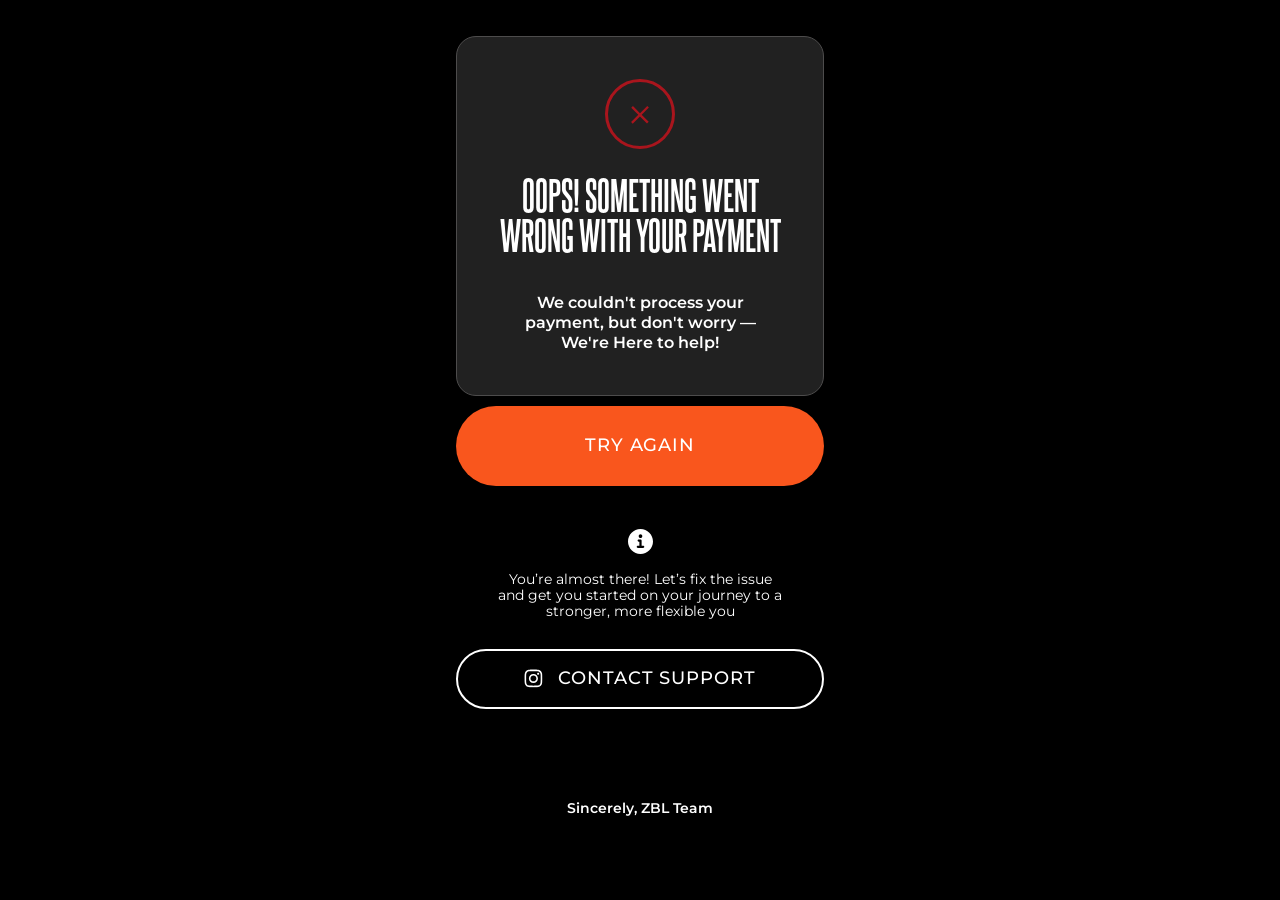
<file: failedpayment/index.html>
<!DOCTYPE html>
<html lang="en">
<head>

    <meta charset="UTF-8">
    <meta name="viewport" content="width=device-width, initial-scale=1.0">
    <link href="https://fonts.googleapis.com/css2?family=Montserrat:wght@250;300;400;500;600;700&display=swap"
        rel="stylesheet">
    <link href="https://fonts.googleapis.com/css2?family=Forum&display=swap" rel="stylesheet">
    <link rel="stylesheet" href="css/style.css">
    <link rel="stylesheet" href="css/fonts.css">
    <title>Something went wrong</title>
    <!-- Google Tag Manager -->
<script>(function(w,d,s,l,i){w[l]=w[l]||[];w[l].push({'gtm.start':
new Date().getTime(),event:'gtm.js'});var f=d.getElementsByTagName(s)[0],
j=d.createElement(s),dl=l!='dataLayer'?'&l='+l:'';j.async=true;j.src=
'https://www.googletagmanager.com/gtm.js?id='+i+dl;f.parentNode.insertBefore(j,f);
})(window,document,'script','dataLayer','GTM-K9M9JLQQ');</script>
<!-- End Google Tag Manager -->

</head>
<body>
<!-- Google Tag Manager (noscript) -->
<noscript><iframe src="https://www.googletagmanager.com/ns.html?id=GTM-K9M9JLQQ"
height="0" width="0" style="display:none;visibility:hidden"></iframe></noscript>
<!-- End Google Tag Manager (noscript) -->

      <section class="container">
        <div class="wrap">
          <div class="circle">
            <svg width="18" height="19" viewBox="0 0 18 19" fill="none" xmlns="http://www.w3.org/2000/svg">
              <path d="M17.8985 2.53808L10.665 9.77158L17.7081 16.8147L15.9949 18.5279L8.95177 11.4848L1.71827 18.7183L0.0812134 17.0812L7.31471 9.84772L0.233498 2.7665L1.94669 1.05331L9.02791 8.13452L16.2614 0.901022L17.8985 2.53808Z" fill="#A9151D" />
            </svg>
            </div>
            <h3 class="title">Oops! Something went<br> wrong with your payment</h3>
            <p>We couldn't process your<br> payment, but don't worry —<br> We're Here to help!</p>
        </div>
       <a href="https://zubalenok.online/shop/item/13230"> <div class="btn">Try Again</div></a>
        <div class="info">
          <svg width="25" height="25" viewBox="0 0 25 25" fill="none" xmlns="http://www.w3.org/2000/svg">
  <g clip-path="url(#clip0_92_41)">
    <path fill-rule="evenodd" clip-rule="evenodd" d="M12.5 25C19.4036 25 25 19.4036 25 12.5C25 5.59645 19.4036 0 12.5 0C5.59645 0 0 5.59645 0 12.5C0 19.4036 5.59645 25 12.5 25ZM9.82143 16.7411C9.20504 16.7411 8.70536 17.2407 8.70536 17.8571C8.70536 18.4736 9.20504 18.9732 9.82143 18.9732H12.5H15.1786C15.795 18.9732 16.2946 18.4736 16.2946 17.8571C16.2946 17.2407 15.795 16.7411 15.1786 16.7411H13.6161V11.6071C13.6161 10.9907 13.1164 10.4911 12.5 10.4911H10.7143C10.0979 10.4911 9.59821 10.9907 9.59821 11.6071C9.59821 12.2235 10.0979 12.7232 10.7143 12.7232H11.3839V16.7411H9.82143ZM14.2857 7.14286C14.2857 8.12907 13.4862 8.92857 12.5 8.92857C11.5138 8.92857 10.7143 8.12907 10.7143 7.14286C10.7143 6.15664 11.5138 5.35714 12.5 5.35714C13.4862 5.35714 14.2857 6.15664 14.2857 7.14286Z" fill="white" />
  </g>
  <defs>
    <clipPath id="clip0_92_41">
      <rect width="25" height="25" fill="white" />
    </clipPath>
  </defs>
</svg>
<p>You’re almost there! Let’s fix the issue<br> and get you started on your journey to a<br> stronger, more flexible you</p>
        </div>
        <a href="https://www.instagram.com/zubalenok.team/">
        <div class="btn-inst">
          <svg width="19" height="19" viewBox="0 0 19 19" fill="none" xmlns="http://www.w3.org/2000/svg">
  <g clip-path="url(#clip0_92_48)">
    <path d="M15.2065 4.7119V4.71249C15.2065 5.29824 14.7316 5.77261 14.1464 5.77261C13.5613 5.77261 13.0863 5.29765 13.0863 4.71249C13.0863 4.12674 13.5613 3.65236 14.1464 3.65236C14.7316 3.65295 15.206 4.12674 15.2065 4.7119ZM9.4286 12.3744C7.80159 12.3744 6.48276 11.0556 6.48276 9.42854C6.48276 7.80152 7.80159 6.4827 9.4286 6.4827C11.0556 6.4827 12.3744 7.80152 12.3744 9.42854C12.3744 11.055 11.0562 12.3738 9.42978 12.3738H9.42919L9.4286 12.3744ZM9.4286 4.89104C6.92237 4.89104 4.8911 6.9229 4.8911 9.42854C4.8911 11.9342 6.92296 13.966 9.4286 13.966C11.9348 13.966 13.9661 11.9342 13.9661 9.42854C13.9661 9.42854 13.9661 9.42854 13.9661 9.42795C13.9661 6.92231 11.9348 4.89045 9.4286 4.89045C9.4286 4.89045 9.4286 4.89045 9.42801 4.89045L9.4286 4.89104ZM9.4286 2.18269C11.7875 2.18269 12.0686 2.19447 13.0003 2.23513C13.5913 2.2422 14.1535 2.35417 14.6738 2.55217L14.6402 2.54097C15.4146 2.84268 16.0156 3.44376 16.3109 4.19804L16.3179 4.21808C16.5042 4.70483 16.6149 5.2676 16.622 5.85511V5.85806C16.6639 6.79031 16.6733 7.07022 16.6733 9.42972C16.6733 11.7892 16.6621 12.0697 16.6191 13.0014C16.6079 13.593 16.4953 14.1552 16.2979 14.6755L16.3091 14.6414C16.1571 15.0397 15.932 15.3791 15.6473 15.6585L15.6467 15.6591C15.368 15.9443 15.0286 16.1694 14.6497 16.3126L14.6308 16.3191C14.1423 16.5053 13.5778 16.6161 12.9879 16.6231H12.9849C12.0468 16.665 11.7704 16.6744 9.4068 16.6744C7.042 16.6744 6.76621 16.6632 5.82866 16.6202C5.23466 16.609 4.67012 16.4964 4.14742 16.299L4.18219 16.3102C3.78384 16.1605 3.44441 15.9348 3.16744 15.649L3.16685 15.6485C2.87869 15.3715 2.65241 15.0315 2.51039 14.6508L2.5045 14.6325C2.31887 14.1446 2.20632 13.5806 2.19512 12.9914V12.9866C2.16212 12.0585 2.15034 11.7721 2.15034 9.4197C2.15034 7.0661 2.16212 6.77911 2.19512 5.83979C2.20632 5.24638 2.31828 4.68243 2.51569 4.16033L2.5045 4.1951C2.65005 3.79497 2.87692 3.45436 3.16626 3.17917L3.16744 3.17799C3.44323 2.88806 3.78325 2.66236 4.16451 2.5227L4.18278 2.51681C4.66776 2.32942 5.22817 2.21686 5.81392 2.20685H5.81805C6.75678 2.17385 7.03316 2.16265 9.39619 2.16265L9.4286 2.18269ZM9.4286 0.591614C7.02785 0.591614 6.7285 0.60281 5.78564 0.644649C5.01073 0.661149 4.27589 0.810828 3.59585 1.0707L3.64064 1.05597C3.02778 1.28992 2.50567 1.63701 2.0755 2.07426L2.07491 2.07485C1.63589 2.50502 1.28939 3.02772 1.06546 3.61111L1.05544 3.64058C0.8103 4.27583 0.660621 5.01126 0.644711 5.77851V5.78558C0.600514 6.72843 0.591675 7.02779 0.591675 9.42854C0.591675 11.8293 0.602871 12.1286 0.644711 13.0715C0.661211 13.8464 0.810889 14.5813 1.07076 15.2613L1.05603 15.2165C1.5251 16.4075 2.44969 17.332 3.61 17.7905L3.64064 17.8011C4.27589 18.0457 5.01132 18.1953 5.77857 18.2118H5.78564C6.7285 18.256 7.02785 18.2649 9.4286 18.2649C11.8294 18.2649 12.1287 18.2537 13.0716 18.2118C13.8465 18.1948 14.5813 18.0457 15.2614 17.7858L15.2166 17.8011C16.4075 17.332 17.3321 16.4075 17.7906 15.2471L17.8012 15.2165C18.0463 14.5813 18.1954 13.8458 18.2119 13.0786V13.0715C18.2561 12.1286 18.2649 11.8293 18.2649 9.42854C18.2649 7.02779 18.2537 6.72843 18.2119 5.78558C18.1948 5.01067 18.0457 4.27583 17.7859 3.59579L17.8012 3.64058C17.5666 3.02772 17.2201 2.50561 16.7823 2.07544L16.7817 2.07485C16.3515 1.63583 15.8288 1.28933 15.2454 1.0654L15.216 1.05538C14.5807 0.810239 13.8453 0.66056 13.078 0.644649H13.071C12.1281 0.600453 11.8288 0.591614 9.42801 0.591614H9.4286Z" fill="white" />
  </g>
  <defs>
    <clipPath id="clip0_92_48">
      <rect width="18.8571" height="18.8571" fill="white" />
    </clipPath>
  </defs>
</svg>
<p>Contact Support</p>
        </div></a>
        <p class="team">Sincerely, ZBL Team</p>
      </section>
</body>
</html>
</file>
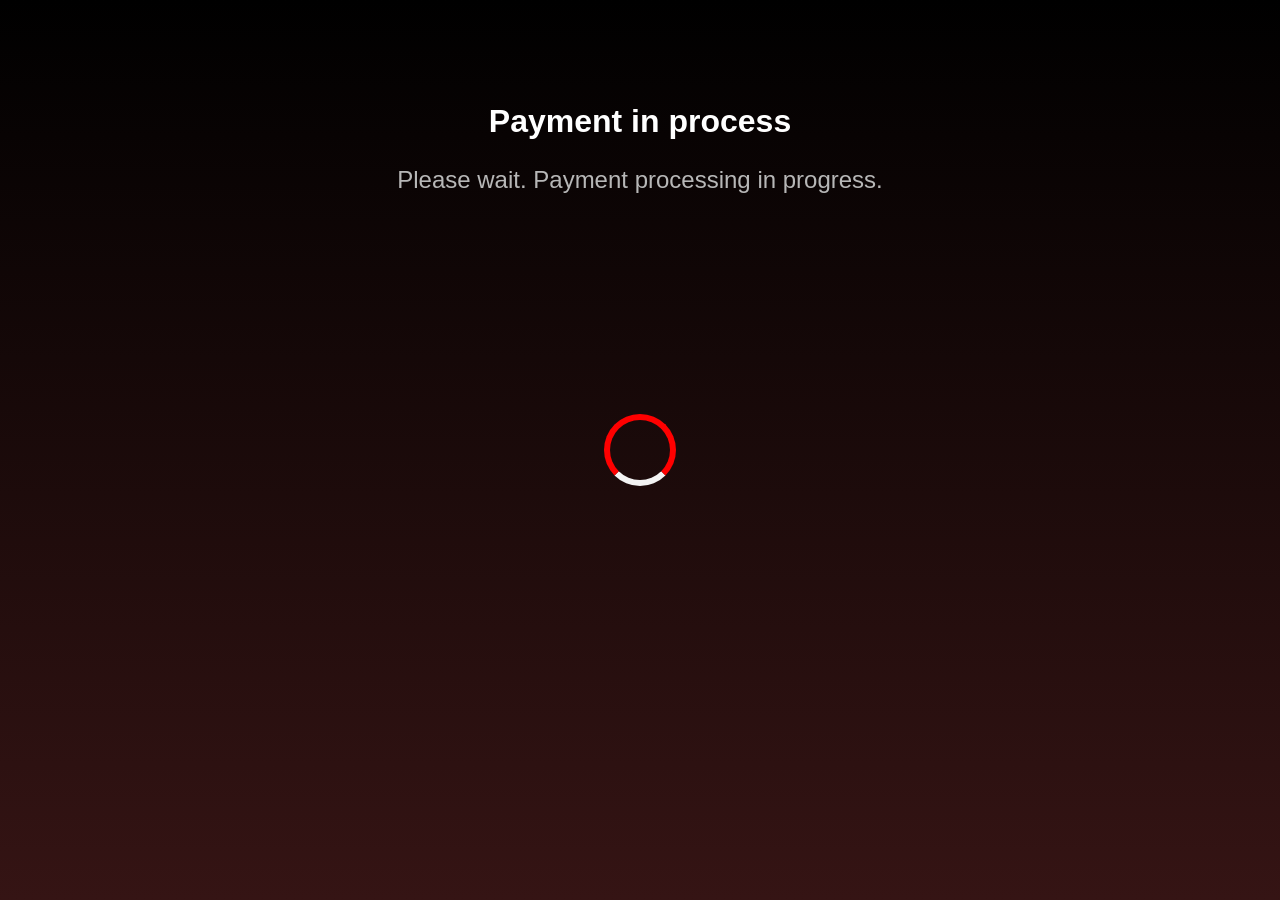
<file: payinprogress/index.html>
<!DOCTYPE html>
<html lang="uk">
<head>
    <meta charset="UTF-8">
    <meta name="viewport" content="width=device-width, initial-scale=1.0">
    <title>Стильний Прелоадер</title>
    <link rel="stylesheet" href="style.css"> </head>
<body>

    <div class="box">
        <h1>Payment in process</h1>
        <h2>Please wait. Payment processing in progress.</h2>
    </div>
    <div class="preloader-container">
        <div class="spinner"></div>
    </div>

</body>
</html>
</file>
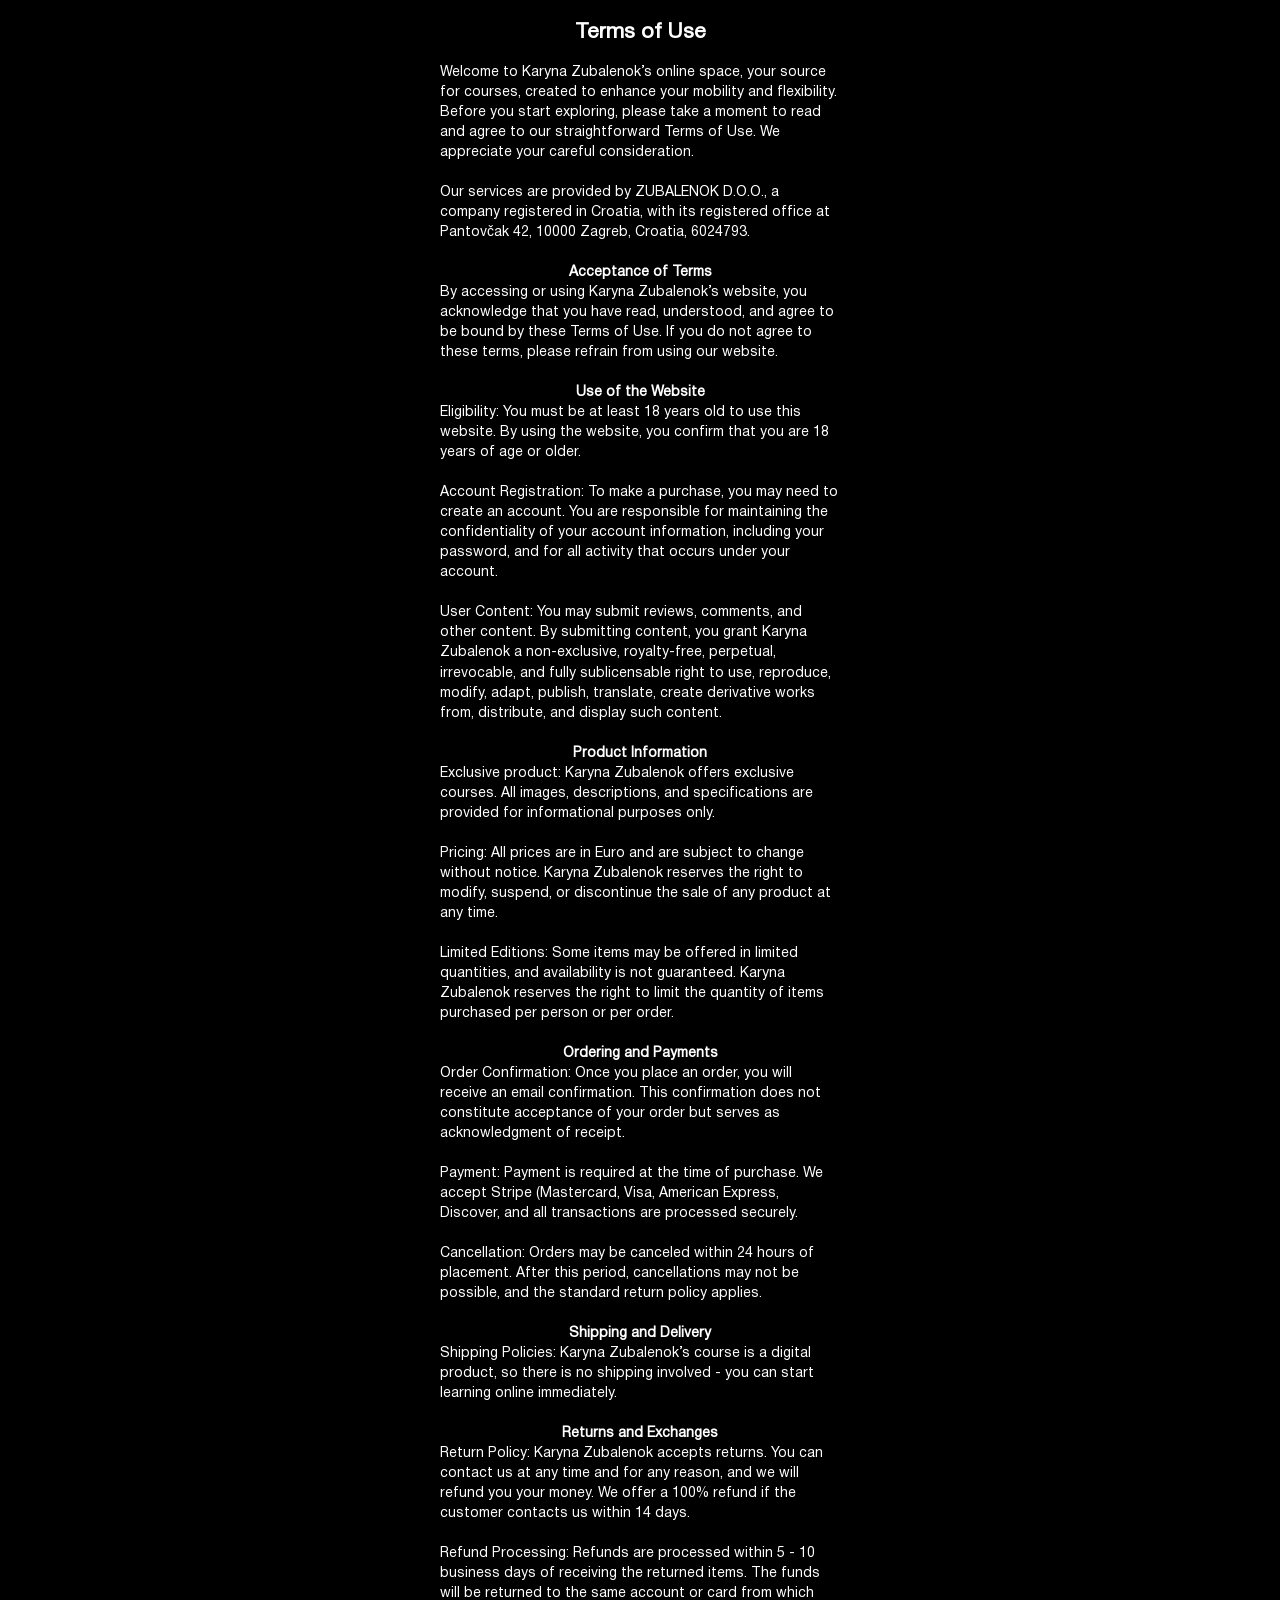
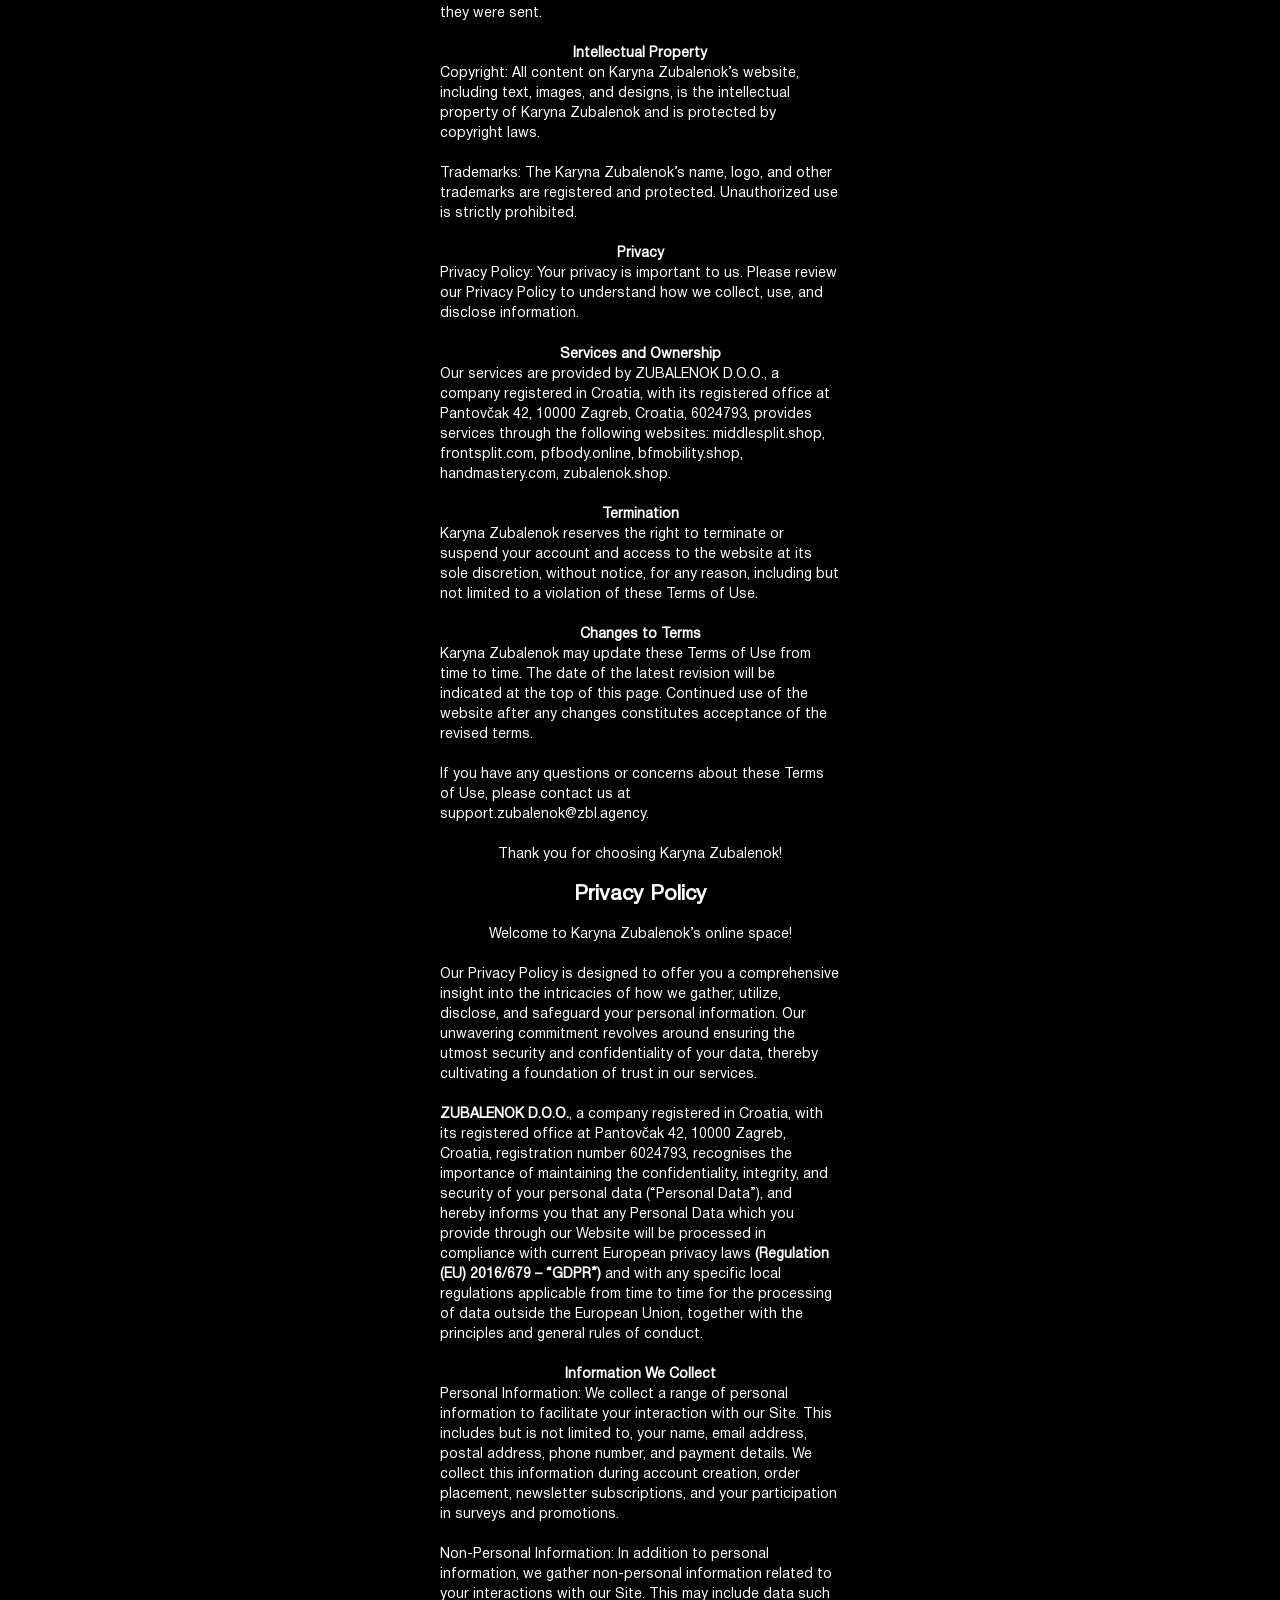
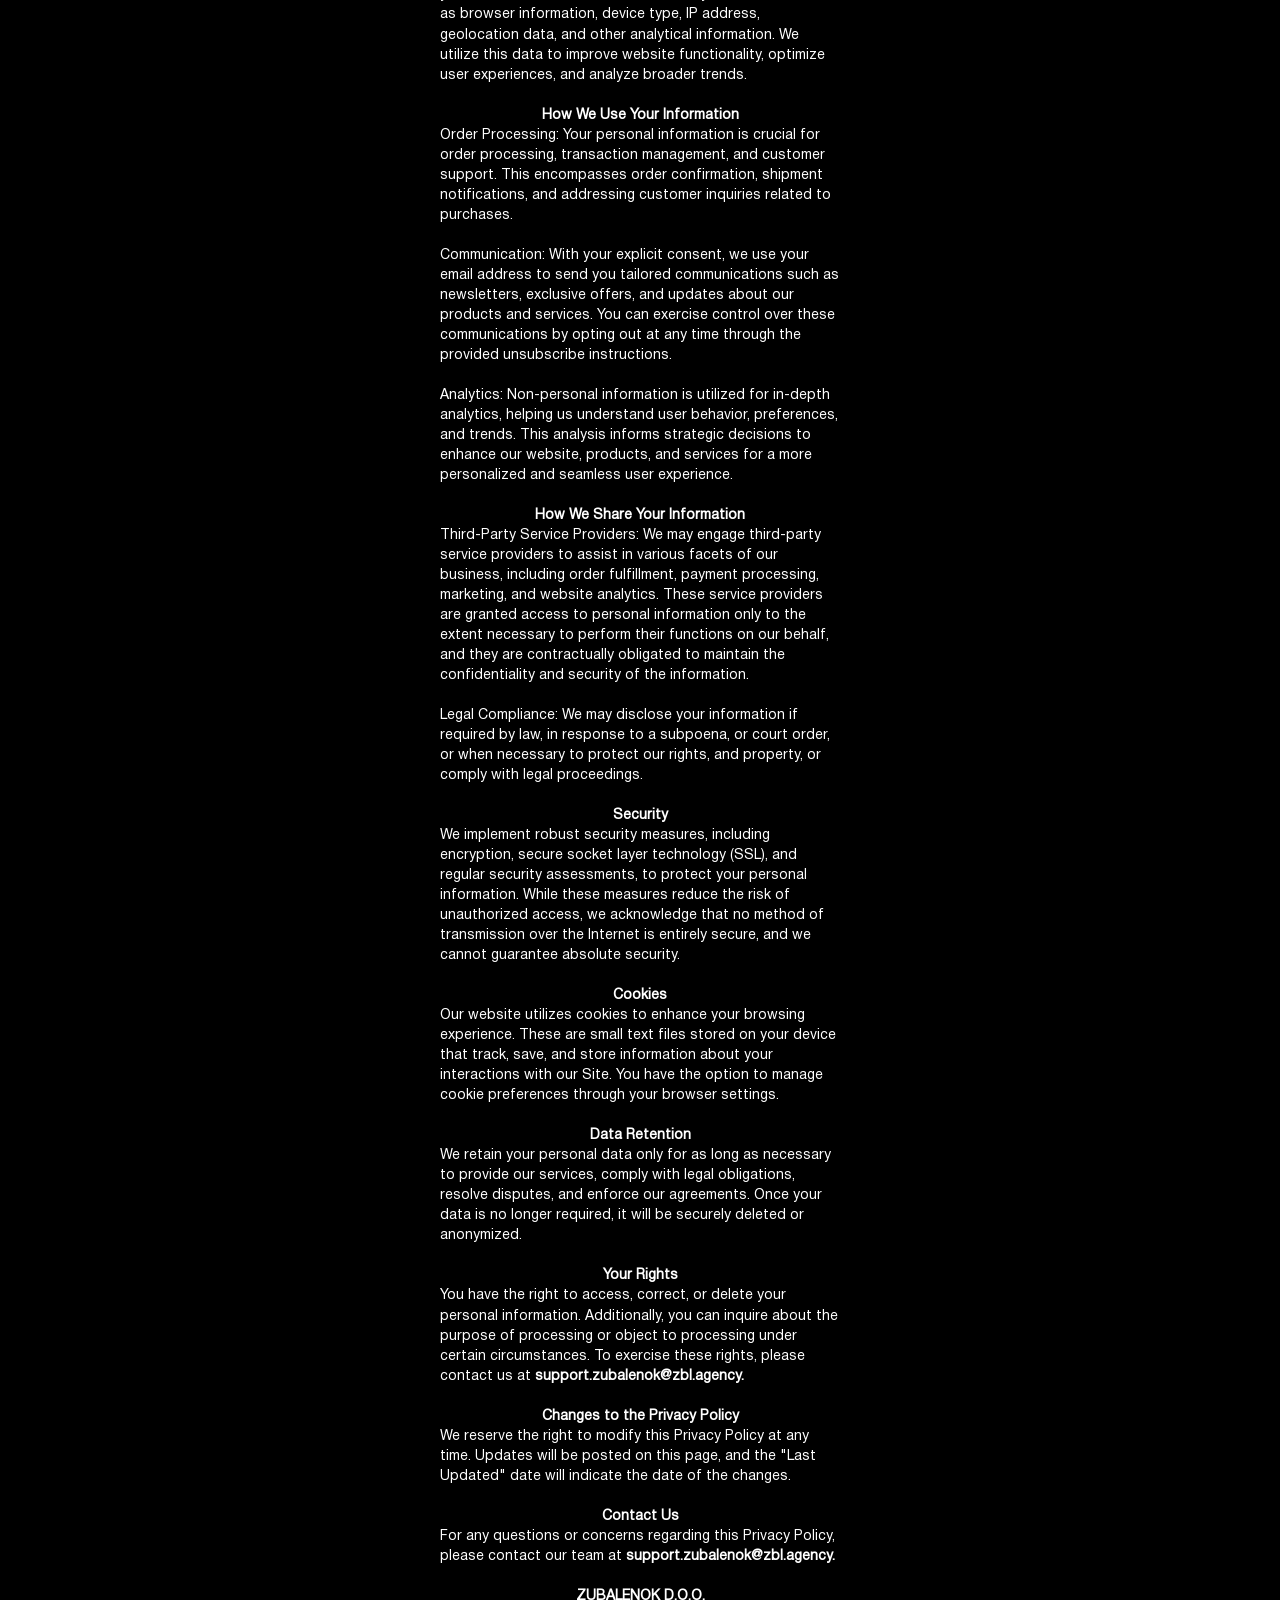
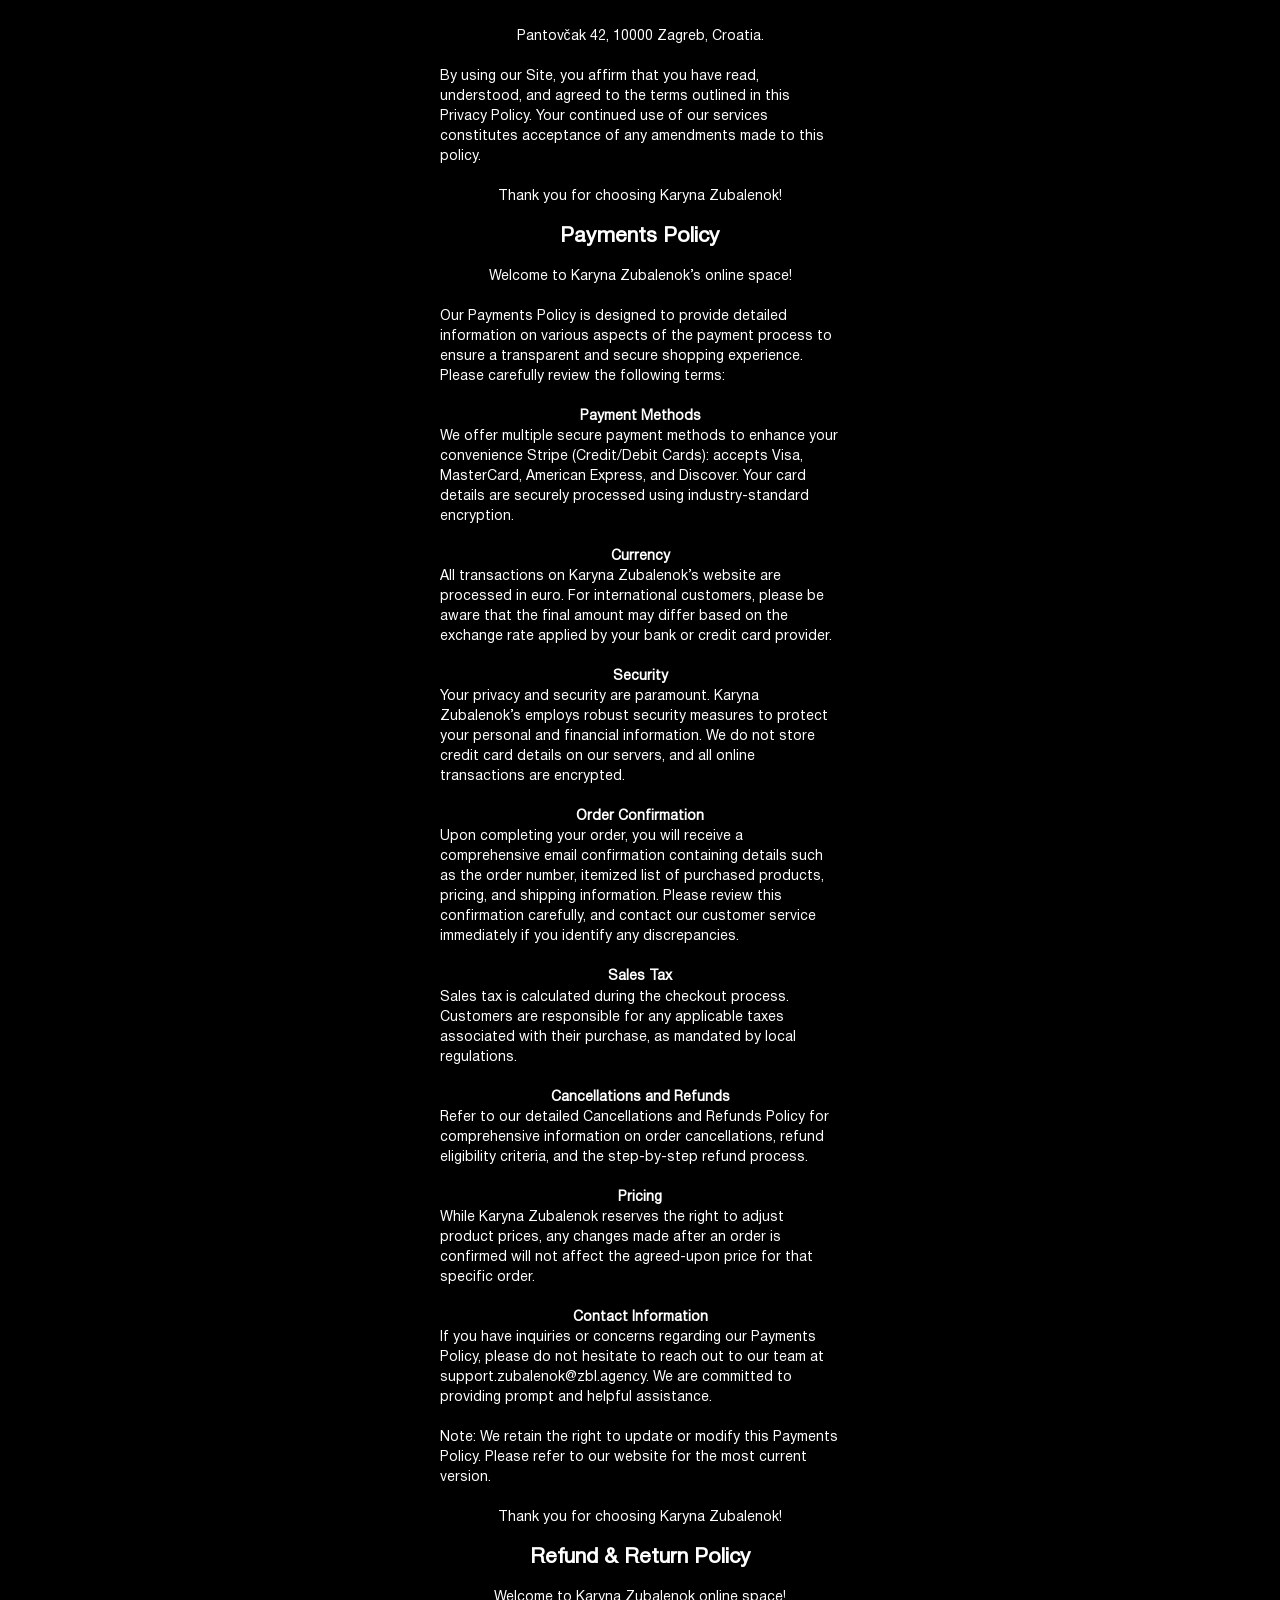
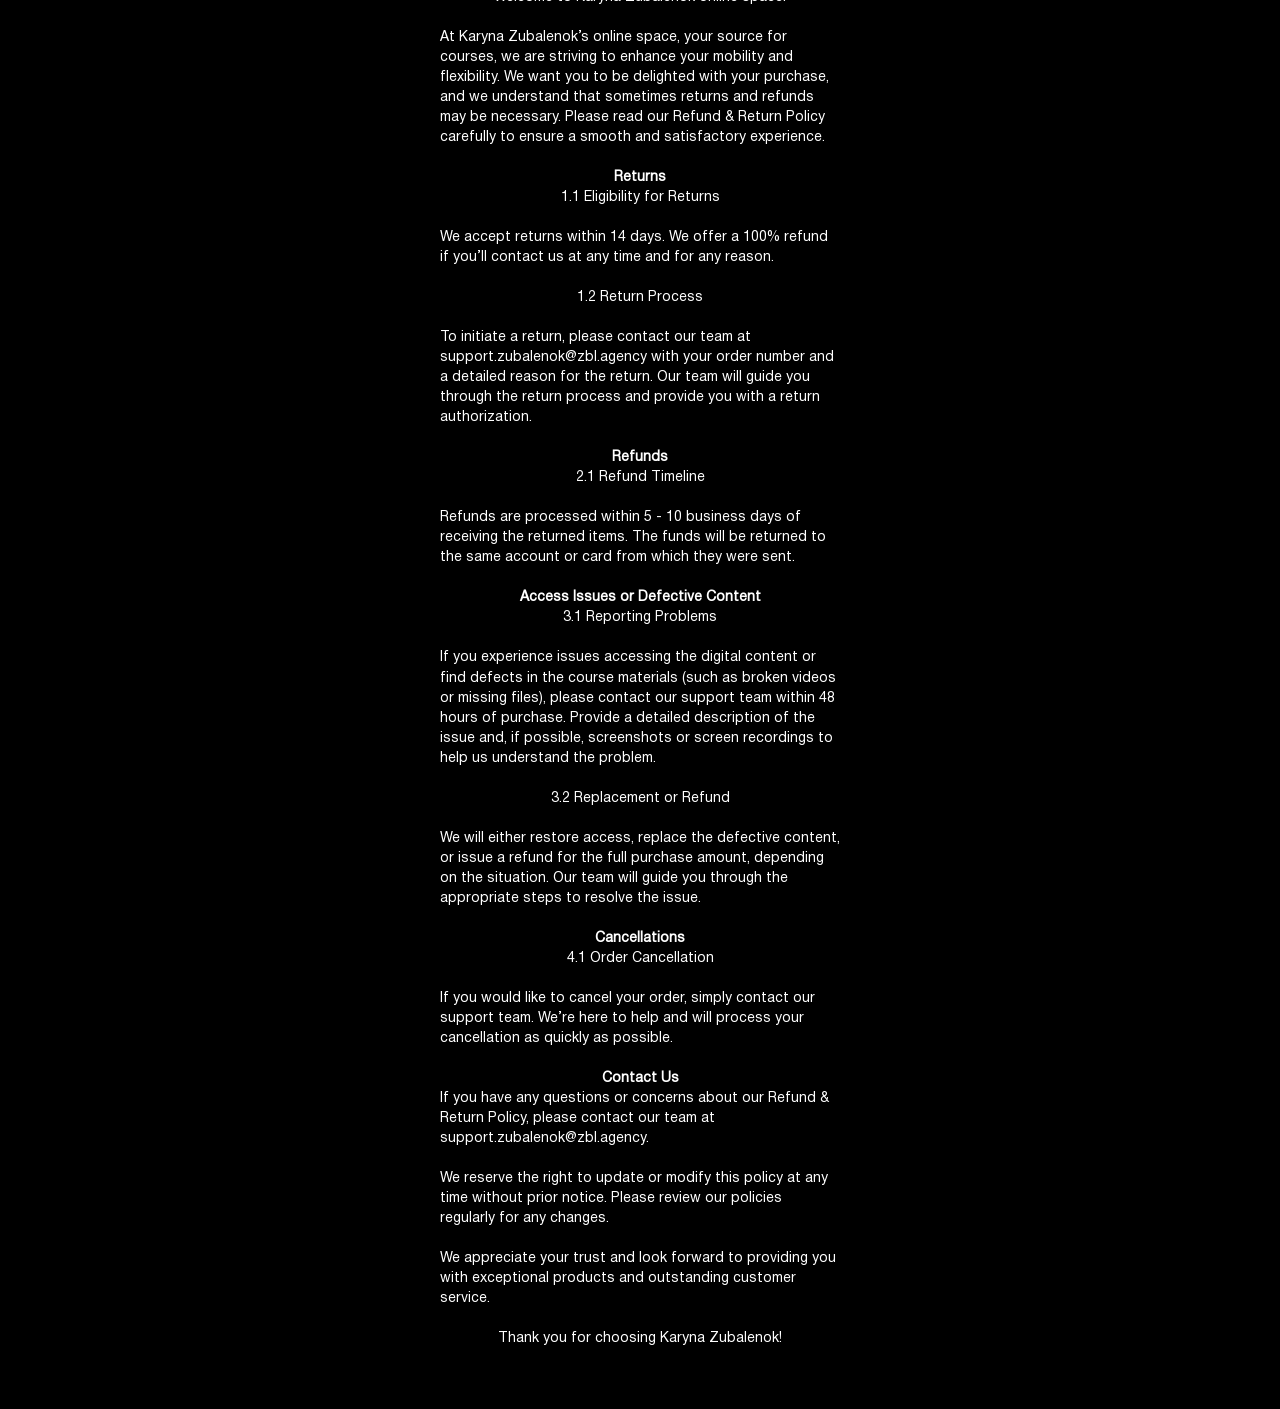
<file: policy/index.html>
<!DOCTYPE html>
<html lang="en">
<head>
    <meta charset="UTF-8">
    <meta name="viewport" content="width=device-width, initial-scale=1.0">
    <link href="https://fonts.googleapis.com/css2?family=Montserrat:wght@250;300;400;500;700&display=swap"
        rel="stylesheet">
    <link href="https://fonts.googleapis.com/css2?family=Forum&display=swap" rel="stylesheet">
    <link rel="stylesheet" href="css/style.css">
    <link rel="stylesheet" href="css/fonts.css">
    <title>Privacy Policy and User Agreement</title>

</head>
<body> 
    <div class="selection">
        <div class="head">
<h2>Terms of Use</h2><br>

<p>Welcome to Karyna Zubalenok’s online space, your source for courses, created to enhance your mobility and flexibility. Before you start exploring, 
please take a moment to read and agree to our straightforward Terms of Use. 
We appreciate your careful consideration.</p><br>
<p>Our services are provided by ZUBALENOK D.O.O., a company registered in Croatia, with its registered 
office at Pantovčak 42, 10000 Zagreb, Croatia, 6024793.</p><br>
<p><strong>Acceptance of Terms</strong></p>
<p>By accessing or using Karyna Zubalenok’s website, you acknowledge that you have read, understood, and agree to be bound by these Terms of Use. 
If you do not agree to these terms, please refrain from using our website.</p><br>

<p><strong>Use of the Website</strong></p>
<p>Eligibility: You must be at least 18 years old to use this website. By using the website, you confirm 
that you are 18 years of age or older.</p><br>

<p>Account Registration: To make a purchase, you may need to create an account. 
You are responsible for maintaining the confidentiality of 
your account information, including your password, and for all activity 
that occurs under your account.</p><br>

<p>User Content: You may submit reviews, comments, and other content. By submitting content, 
you grant Karyna Zubalenok a non-exclusive, royalty-free, perpetual, irrevocable, and fully 
sublicensable right to use, reproduce, modify, adapt, publish, translate, create derivative 
works from, distribute, and display such content.</p><br>

<p><strong>Product Information</strong></p>

<p>Exclusive product: Karyna Zubalenok offers exclusive courses. All images, descriptions, 
and specifications are provided for informational purposes only.</p><br>

<p>Pricing: All prices are in Euro and are subject to change without notice. Karyna Zubalenok 
reserves the right to modify, suspend, or discontinue the sale of any product at any time.</p><br>

<p>Limited Editions: Some items may be offered in limited quantities, and availability is not 
guaranteed. Karyna Zubalenok reserves the right to limit the quantity of items purchased per 
person or per order.</p><br>

<p><strong>Ordering and Payments</strong></p>

<p>Order Confirmation: Once you place an order, you will receive an email confirmation. This confirmation 
does not constitute acceptance of your order but serves as acknowledgment of receipt.</p><br>

<p>Payment: Payment is required at the time of purchase. We accept Stripe (Mastercard, Visa, American Express, 
Discover, and all transactions are processed securely.</p><br>

<p>Cancellation: Orders may be canceled within 24 hours of placement. After this period, cancellations may not 
be possible, and the standard return policy applies.</p><br>

<p><strong>Shipping and Delivery</strong></p>
<p>Shipping Policies: Karyna Zubalenok’s course is  a digital product, so there is no shipping involved - 
you can start learning online immediately.</p><br>

<p><strong>Returns and Exchanges</strong></p>
<p>Return Policy: Karyna Zubalenok accepts returns.  You can contact us at any time and for any reason, and 
we will refund you your money. We offer a 100% refund if the customer contacts us within 14 days.</p><br>

<p>Refund Processing: Refunds are processed within 5 - 10 business days of receiving the 
returned items. The funds will be returned to the same account or card from which they were sent.</p><br>

<p><strong>Intellectual Property</strong></p>

<p>Copyright: All content on Karyna Zubalenok’s website, including text, images, 
and designs, is the intellectual property of Karyna Zubalenok and is protected by copyright laws.</p><br>

<p>Trademarks: The Karyna Zubalenok’s name, logo, 
and other trademarks are registered and protected. Unauthorized use is strictly prohibited.</p><br>

<p><strong>Privacy</strong></p>

<p>Privacy Policy: Your privacy is important to us. Please review our Privacy Policy to 
understand how we collect, use, and disclose information.</p><br>

<p><strong>Services and Ownership</strong></p>

<p>Our services are provided by ZUBALENOK D.O.O., a company registered in Croatia, 
with its registered office at Pantovčak 42, 10000 Zagreb, Croatia, 6024793, provides services 
through the following websites: middlesplit.shop, frontsplit.com, pfbody.online, bfmobility.shop, 
handmastery.com, zubalenok.shop.</p><br>

<p><strong>Termination</strong></p>

<p>Karyna Zubalenok reserves the right to terminate or suspend your account and access to the 
website at its sole discretion, without notice, for any reason, including but not limited to a 
violation of these Terms of Use.</p><br>

<p><strong>Changes to Terms</strong></p>

<p>Karyna Zubalenok may update these Terms of Use from time to time. The date of the latest 
revision will be indicated at the top of this page. Continued use of the website after any 
changes constitutes acceptance of the revised terms.</p><br>

<p>If you have any questions or concerns about these Terms of Use, please contact us at 
support.zubalenok@zbl.agency.</p><br>

<p>Thank you for choosing Karyna Zubalenok!</p><br>

<h2>Privacy Policy</h2><br>

<p>Welcome to Karyna Zubalenok’s online space!</p><br>

<p>Our Privacy Policy is designed to offer you a comprehensive insight into the intricacies 
of how we gather, utilize, disclose, and safeguard your personal information. Our unwavering 
commitment revolves around ensuring the utmost security and confidentiality of your data, thereby 
cultivating a foundation of trust in our services.</p><br>

<p><b>ZUBALENOK D.O.O.</b>, a company registered in Croatia, with its registered office at Pantovčak 42, 
10000 Zagreb, Croatia, registration number 6024793, recognises the importance of maintaining the 
confidentiality, integrity, and security of your personal data (“Personal Data”), and hereby informs 
you that any Personal Data which you provide through our Website will be processed in compliance 
with current European privacy laws <b>(Regulation (EU) 2016/679 – “GDPR”)</b> and with any specific local 
regulations applicable from time to time for the processing of data outside the European Union, 
together with the principles and general rules of conduct.</p><br>

<p><strong>Information We Collect</strong></p>

<p>Personal Information:
We collect a range of personal information to facilitate your interaction with our Site. 
This includes but is not limited to, your name, email address, postal address, phone number, 
and payment details. We collect this information during account creation, order placement, 
newsletter subscriptions, and your participation in surveys and promotions.</p><br>
<p>Non-Personal Information:
In addition to personal information, we gather non-personal information related to your 
interactions with our Site. This may include data such as browser information, device type, 
IP address, geolocation data, and other analytical information. We utilize this data to improve 
website functionality, optimize user experiences, and analyze broader trends.</p><br>

<p><strong>How We Use Your Information</strong></p>
<p>Order Processing:
Your personal information is crucial for order processing, transaction management,
 and customer support. This encompasses order confirmation, shipment notifications, 
 and addressing customer inquiries related to purchases.
</p><br>

<p>Communication:
With your explicit consent, we use your email address to send you tailored communications 
such as newsletters, exclusive offers, and updates about our products and services. 
You can exercise control over these communications by opting out at any time through the 
provided unsubscribe instructions.
</p><br>

<p>Analytics:
Non-personal information is utilized for in-depth analytics, helping us understand user behavior, 
preferences, and trends. This analysis informs strategic decisions to enhance our website, products, 
and services for a more personalized and seamless user experience.</p><br>

<p><strong>How We Share Your Information</strong></p>

<p>Third-Party Service Providers:
We may engage third-party service providers to assist in various facets of our business, 
including order fulfillment, payment processing, marketing, and website analytics. These service 
providers are granted access to personal information only to the extent necessary to perform their 
functions on our behalf, and they are contractually obligated to maintain the confidentiality and 
security of the information.</p><br>

<p>Legal Compliance:
We may disclose your information if required by law, in response to a subpoena, or court order, 
or when necessary to protect our rights, and property, or comply with legal proceedings.</p><br>

<p><strong>Security</strong></p>
<p>We implement robust security measures, including encryption, secure socket layer technology (SSL), 
and regular security assessments, to protect your personal information. While these measures reduce 
the risk of unauthorized access, we acknowledge that no method of transmission over the Internet is 
entirely secure, and we cannot guarantee absolute security.</p><br>

<p><strong>Cookies</strong></p>
<p>Our website utilizes cookies to enhance your browsing experience. These are small text files 
stored on your device that track, save, and store information about your interactions with our Site. 
You have the option to manage cookie preferences through your browser settings.</p><br>

<p><strong>Data Retention</strong></p>
<p>We retain your personal data only for as long as necessary to provide our services, comply 
with legal obligations, resolve disputes, and enforce our agreements. Once your data is no longer 
required, it will be securely deleted or anonymized.</p><br>

<p><strong>Your Rights</strong></p>
<p>You have the right to access, correct, or delete your personal information. Additionally,
you can inquire about the purpose of processing or object to processing under certain circumstances. 
To exercise these rights, please contact us at <b>support.zubalenok@zbl.agency.</b></p><br>

<p><strong>Changes to the Privacy Policy</strong></p>
<p>We reserve the right to modify this Privacy Policy at any time. Updates will be posted on this page, and the 
"Last Updated" date will indicate the date of the changes.</p><br>

<p><strong>Contact Us</strong></p>
<p>For any questions or concerns regarding this Privacy Policy, please contact our team at 
<b>support.zubalenok@zbl.agency.</b></p><br>

<p><b>ZUBALENOK D.O.O.</b></p><br>

<p>Pantovčak 42, 10000 Zagreb, Croatia.</p><br>
<p>By using our Site, you affirm that you have read, understood, and agreed to the terms 
outlined in this Privacy Policy. Your continued use of our services constitutes acceptance of 
any amendments made to this policy.</p><br>

<p>Thank you for choosing Karyna Zubalenok!</p><br>

<h2>Payments Policy</h2><br>

<p>Welcome to Karyna Zubalenok’s online space!</p><br>
<p>Our Payments Policy is designed to provide detailed information on various aspects of 
the payment process to ensure a transparent and secure shopping experience. Please carefully 
review the following terms:</p><br>

<p><strong>Payment Methods</strong></p>
<p>We offer multiple secure payment methods to enhance your convenience Stripe (Credit/Debit Cards): 
accepts Visa, MasterCard, American Express, and Discover. Your card details are securely processed 
using industry-standard encryption.</p><br>

<p><strong>Currency</strong></p>
<p>All transactions on Karyna Zubalenok’s website are processed in euro. For international customers, 
please be aware that the final amount may differ based on the exchange rate applied by your bank or 
credit card provider.</p><br>

<p><strong>Security</strong></p>
<p>Your privacy and security are paramount. Karyna Zubalenok’s employs robust security measures to 
protect your personal and financial information. We do not store credit card details on our servers, 
and all online transactions are encrypted.</p><br>

<p><strong>Order Confirmation</strong></p>
<p>Upon completing your order, you will receive a comprehensive email confirmation containing 
details such as the order number, itemized list of purchased products, pricing, and shipping 
information. Please review this confirmation carefully, and contact our customer service 
immediately if you identify any discrepancies.</p><br>

<p><strong>Sales Tax</strong></p>
<p>Sales tax is calculated during the checkout process. Customers are responsible for any 
applicable taxes associated with their purchase, as mandated by local regulations.</p><br>

<p><strong>Cancellations and Refunds</strong></p>
<p>Refer to our detailed Cancellations and Refunds Policy for comprehensive information on order 
cancellations, refund eligibility criteria, and the step-by-step refund process.</p><br>

<p><strong>Pricing</strong></p>
<p>While Karyna Zubalenok reserves the right to adjust product prices, any changes made after an order
 is confirmed will not affect the agreed-upon price for that specific order.</p><br>
 
<p><strong>Contact Information</strong></p>
<p>If you have inquiries or concerns regarding our Payments Policy, please do not hesitate to reach out 
 to our team at support.zubalenok@zbl.agency. We are committed to providing prompt and helpful 
 assistance.</p><br>
 
 <p>Note: We retain the right to update or modify this Payments Policy. Please refer to our website for 
  the most current version.</p><br>
  
<p>Thank you for choosing Karyna Zubalenok!</p><br>

<h2>Refund & Return Policy</h2><br>

<p>Welcome to Karyna Zubalenok online space!</p><br>
<p>At Karyna Zubalenok’s online space, your source for courses, we are striving to enhance your 
mobility and flexibility. We want you to be delighted with your purchase, and we understand that 
sometimes returns and refunds may be necessary. Please read our Refund & Return Policy carefully 
to ensure a smooth and satisfactory experience.</p><br>

<p><strong>Returns</strong></p>

<p>1.1 Eligibility for Returns</p><br>
<p>We accept returns within 14 days. We offer a 100% refund if you’ll contact us at any 
time and for any reason.</p><br>

<p>1.2 Return Process</p><br>
<p>To initiate a return, please contact our team at support.zubalenok@zbl.agency with your 
order number and a detailed reason for the return. Our team will guide you through the return 
process and provide you with a return authorization.</p><br>

<p><strong>Refunds</strong></p>
<p>2.1 Refund Timeline</p><br>
<p>Refunds are processed within 5 - 10 business days of receiving the returned items. The funds will be 
returned to the same account or card from which they were sent.</p><br>

<p><strong>Access Issues or Defective Content</strong></p>
<p>3.1 Reporting Problems</p><br>
<p>If you experience issues accessing the digital content or find defects in the course materials 
(such as broken videos or missing files), please contact our support team within 48 hours of purchase. 
Provide a detailed description of the issue and, if possible, screenshots or screen recordings to 
help us understand the problem.</p><br>
<p>3.2 Replacement or Refund</p><br>
<p>We will either restore access, replace the defective content, or issue a refund for the full 
purchase amount, depending on the situation. Our team will guide you through the appropriate steps 
to resolve the issue.</p><br>

<p><strong>Cancellations</strong></p>
<p>4.1 Order Cancellation</p><br>
<p>If you would like to cancel your order, simply contact our support team. We’re here to help and will 
process your cancellation as quickly as possible.</p><br>

<p><strong>Contact Us</strong></p>
<p>If you have any questions or concerns about our Refund & Return Policy, please contact our team at 
support.zubalenok@zbl.agency.</p><br>
<p>We reserve the right to update or modify this policy at any time without prior notice. Please review our 
policies regularly for any changes.</p><br>
<p>We appreciate your trust and look forward to providing you with exceptional products and outstanding customer 
service.</p><br>
<p>Thank you for choosing Karyna Zubalenok!</p><br>

</body>
</html>
</file>
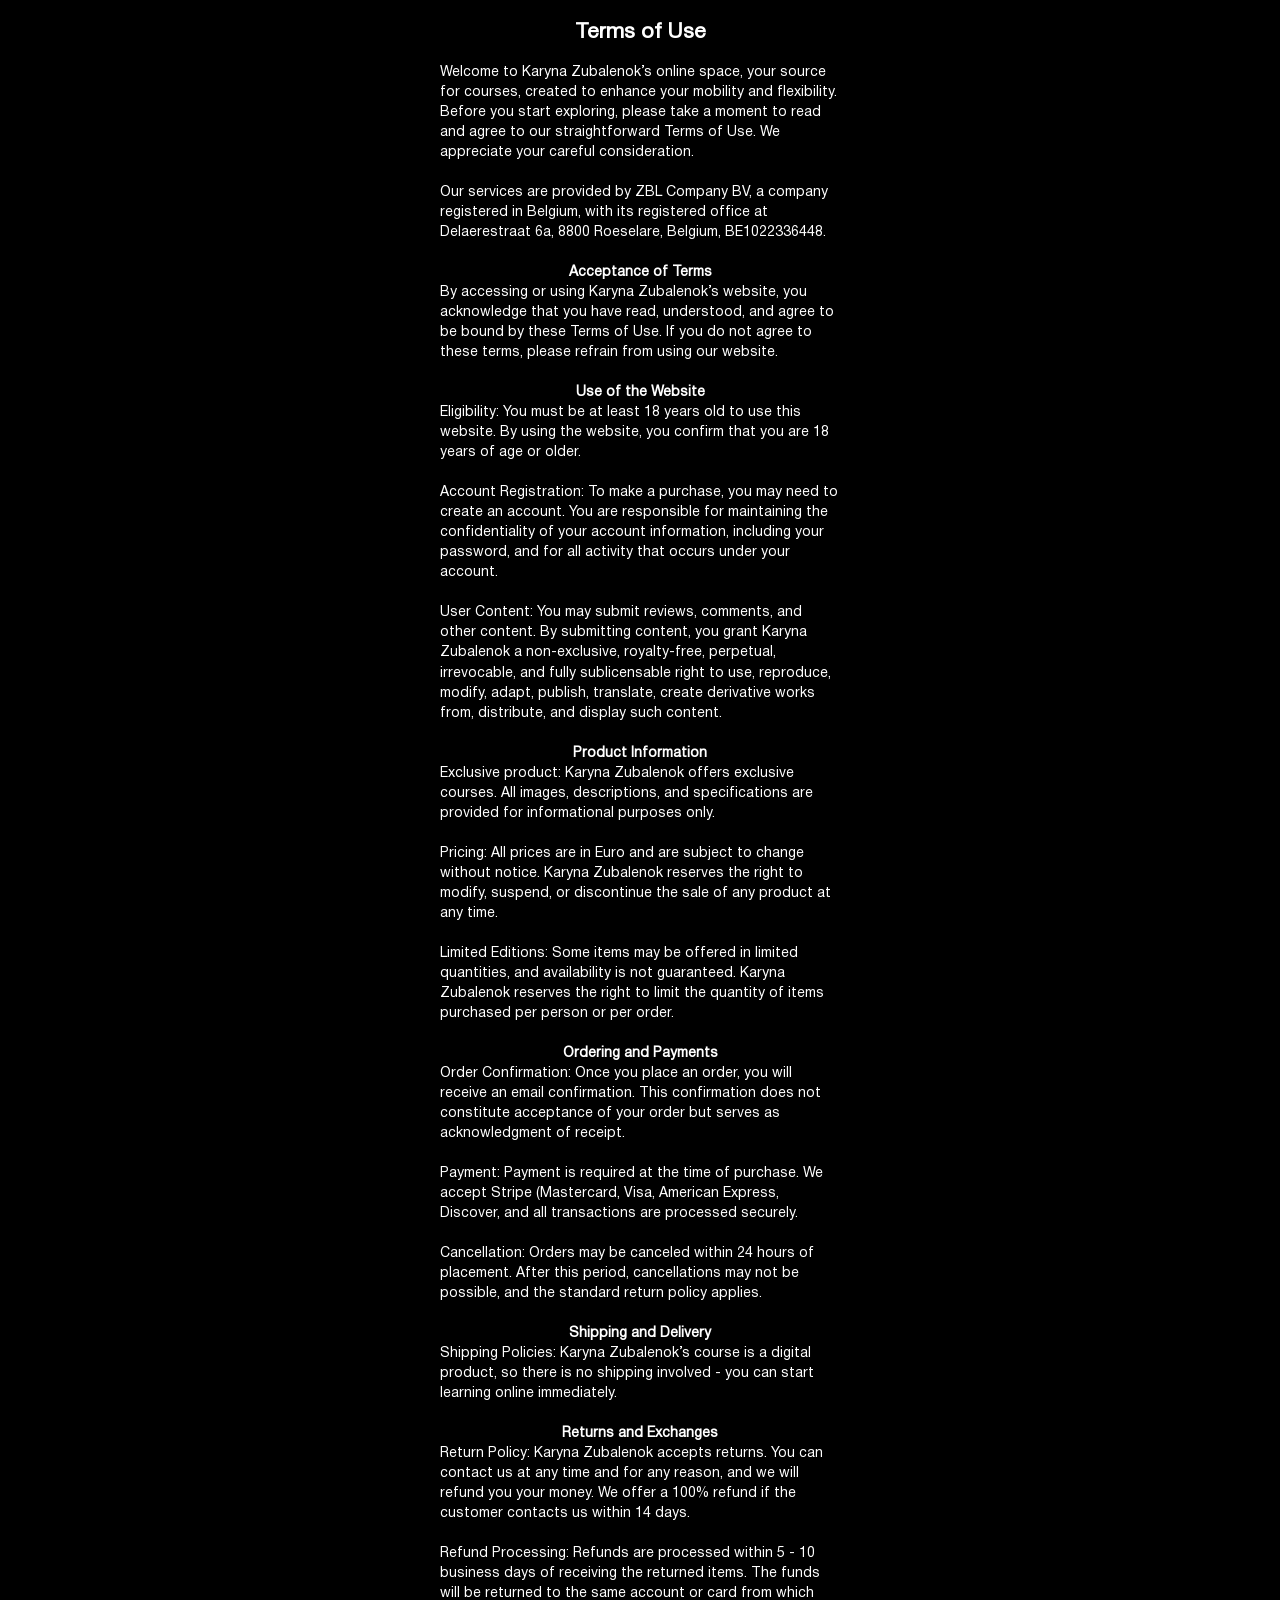
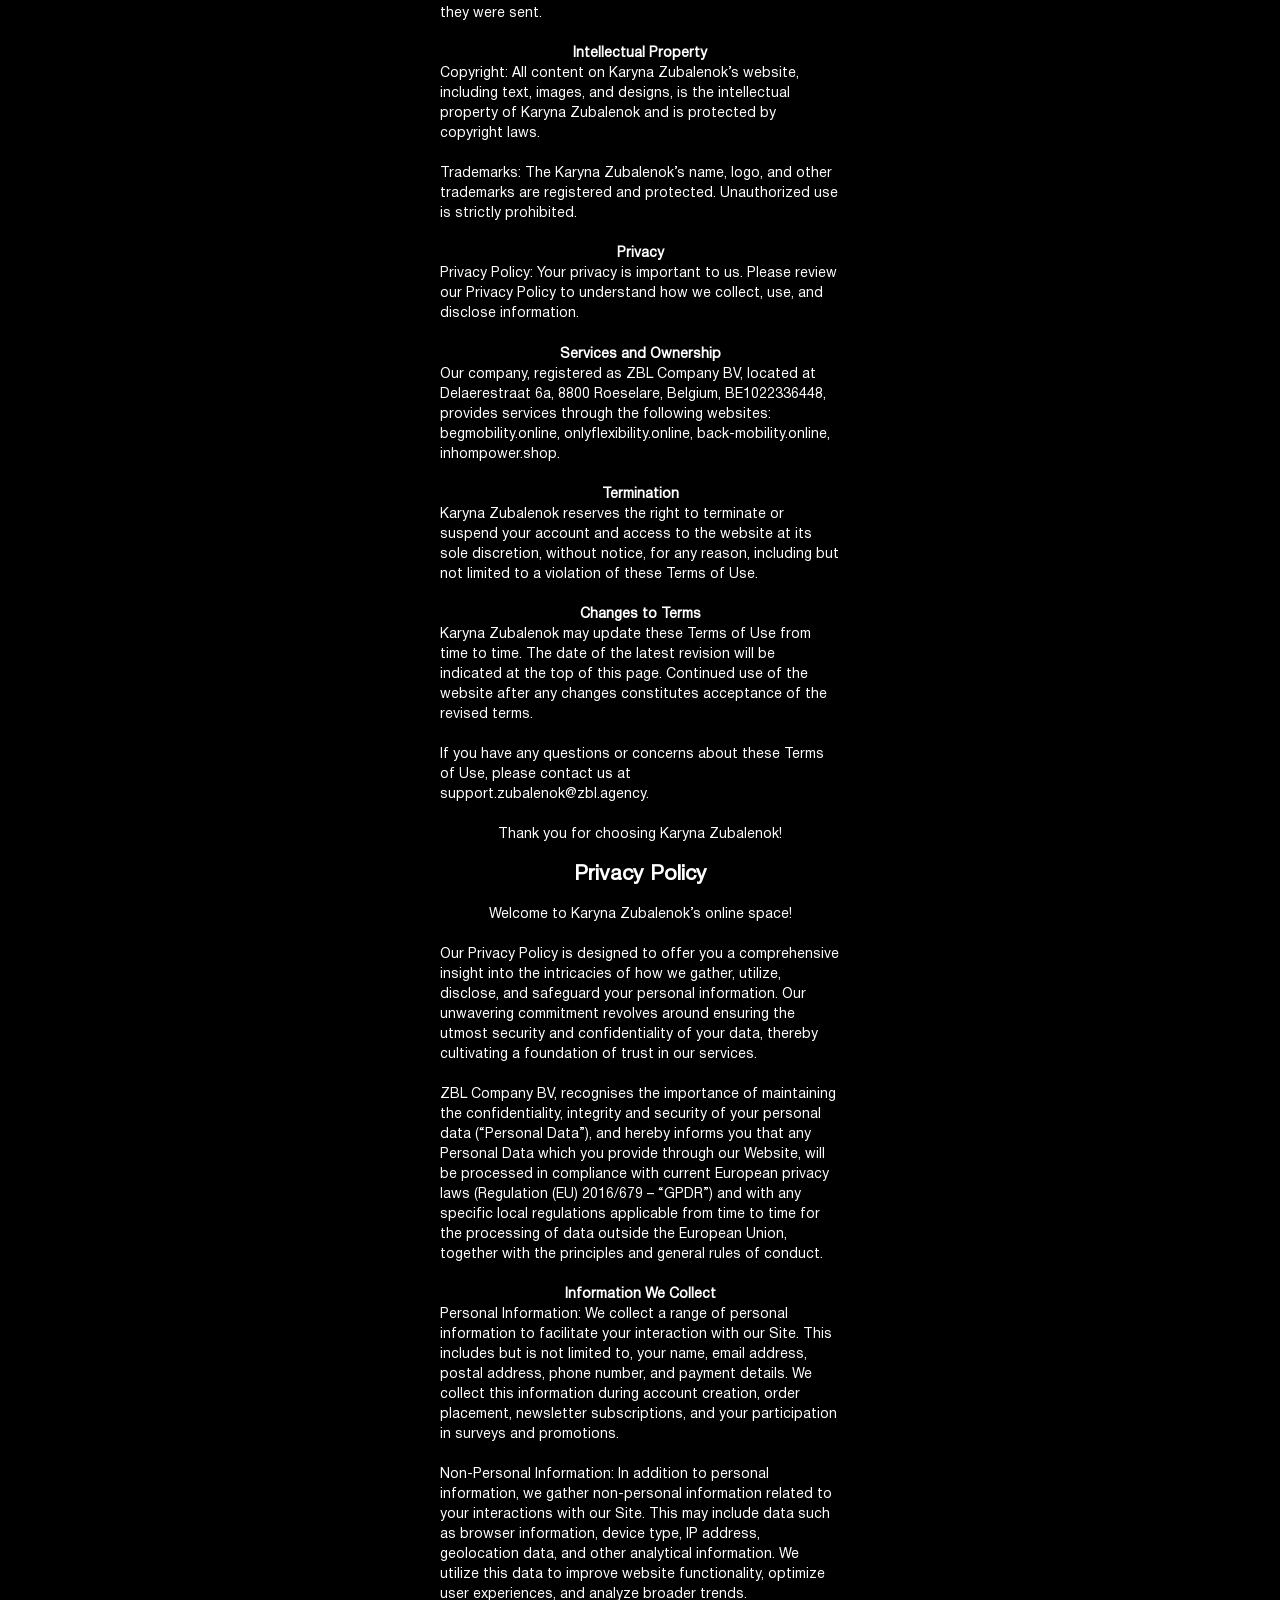
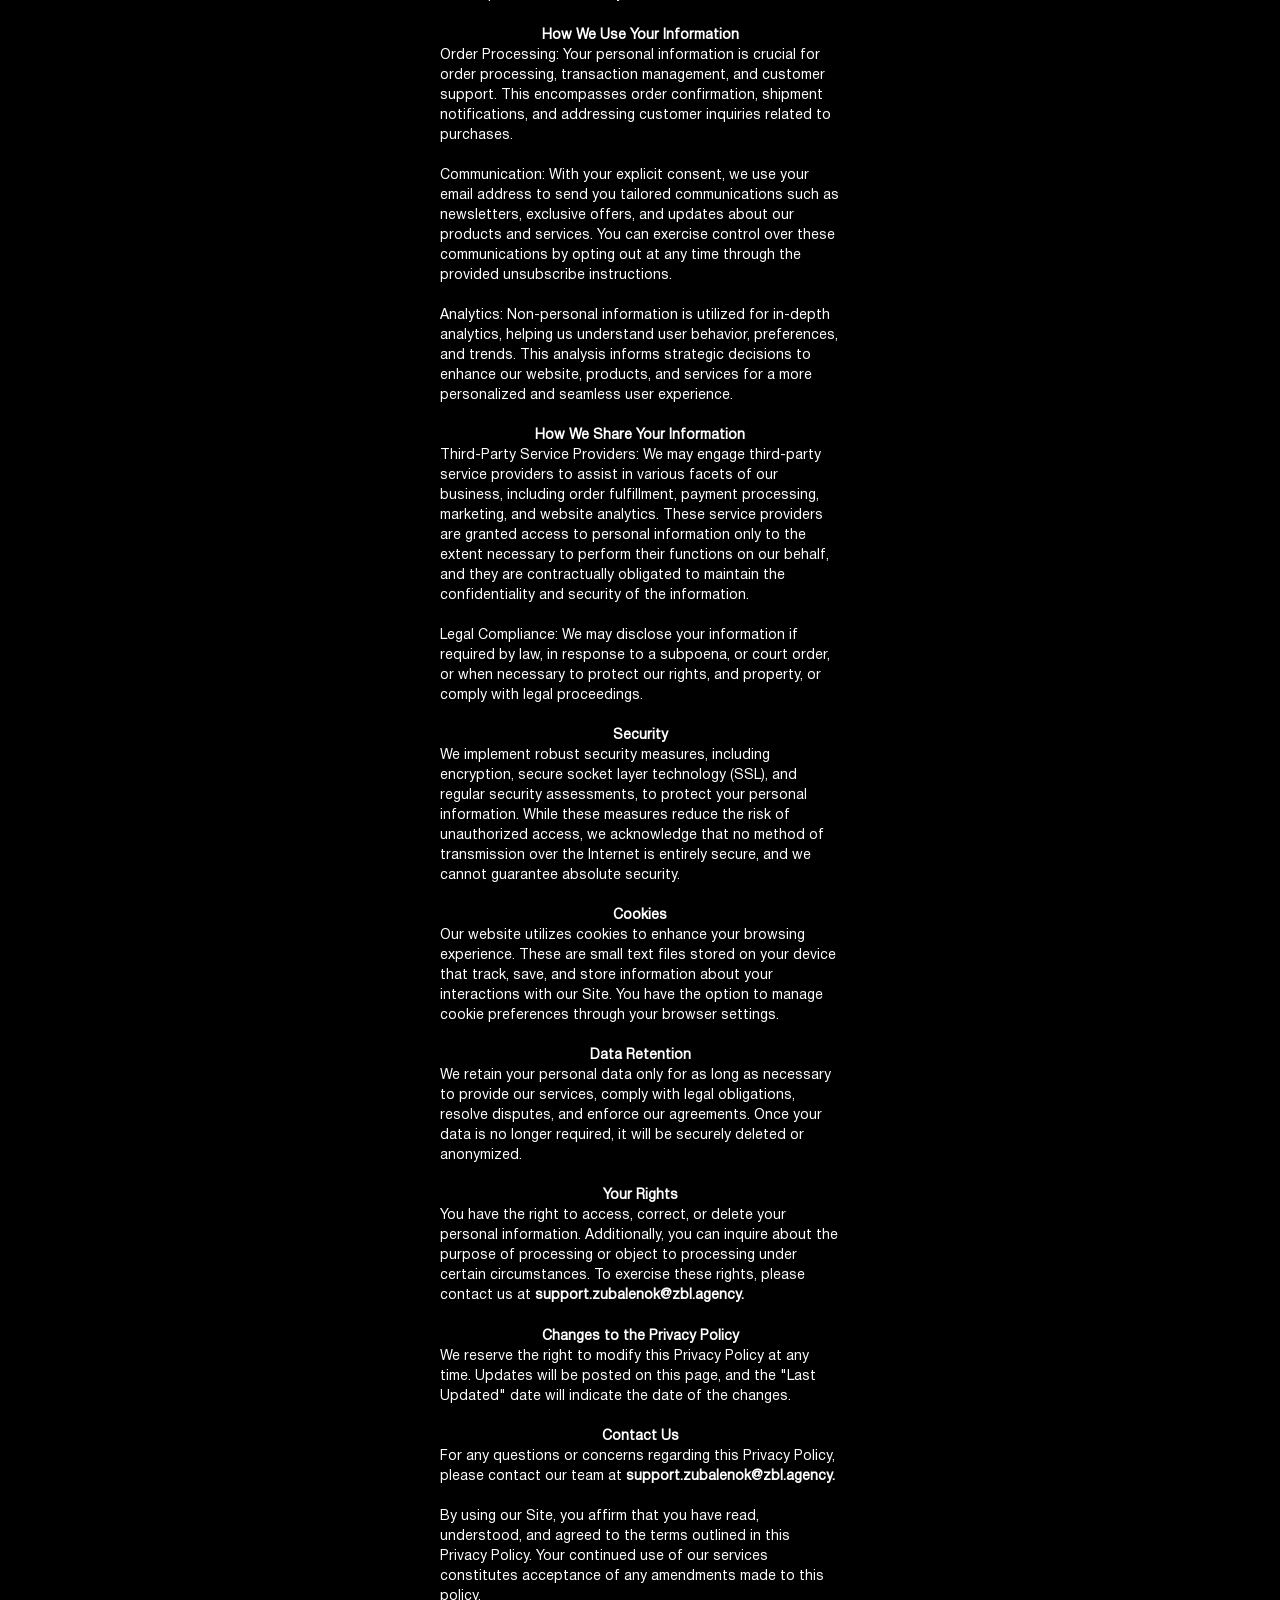
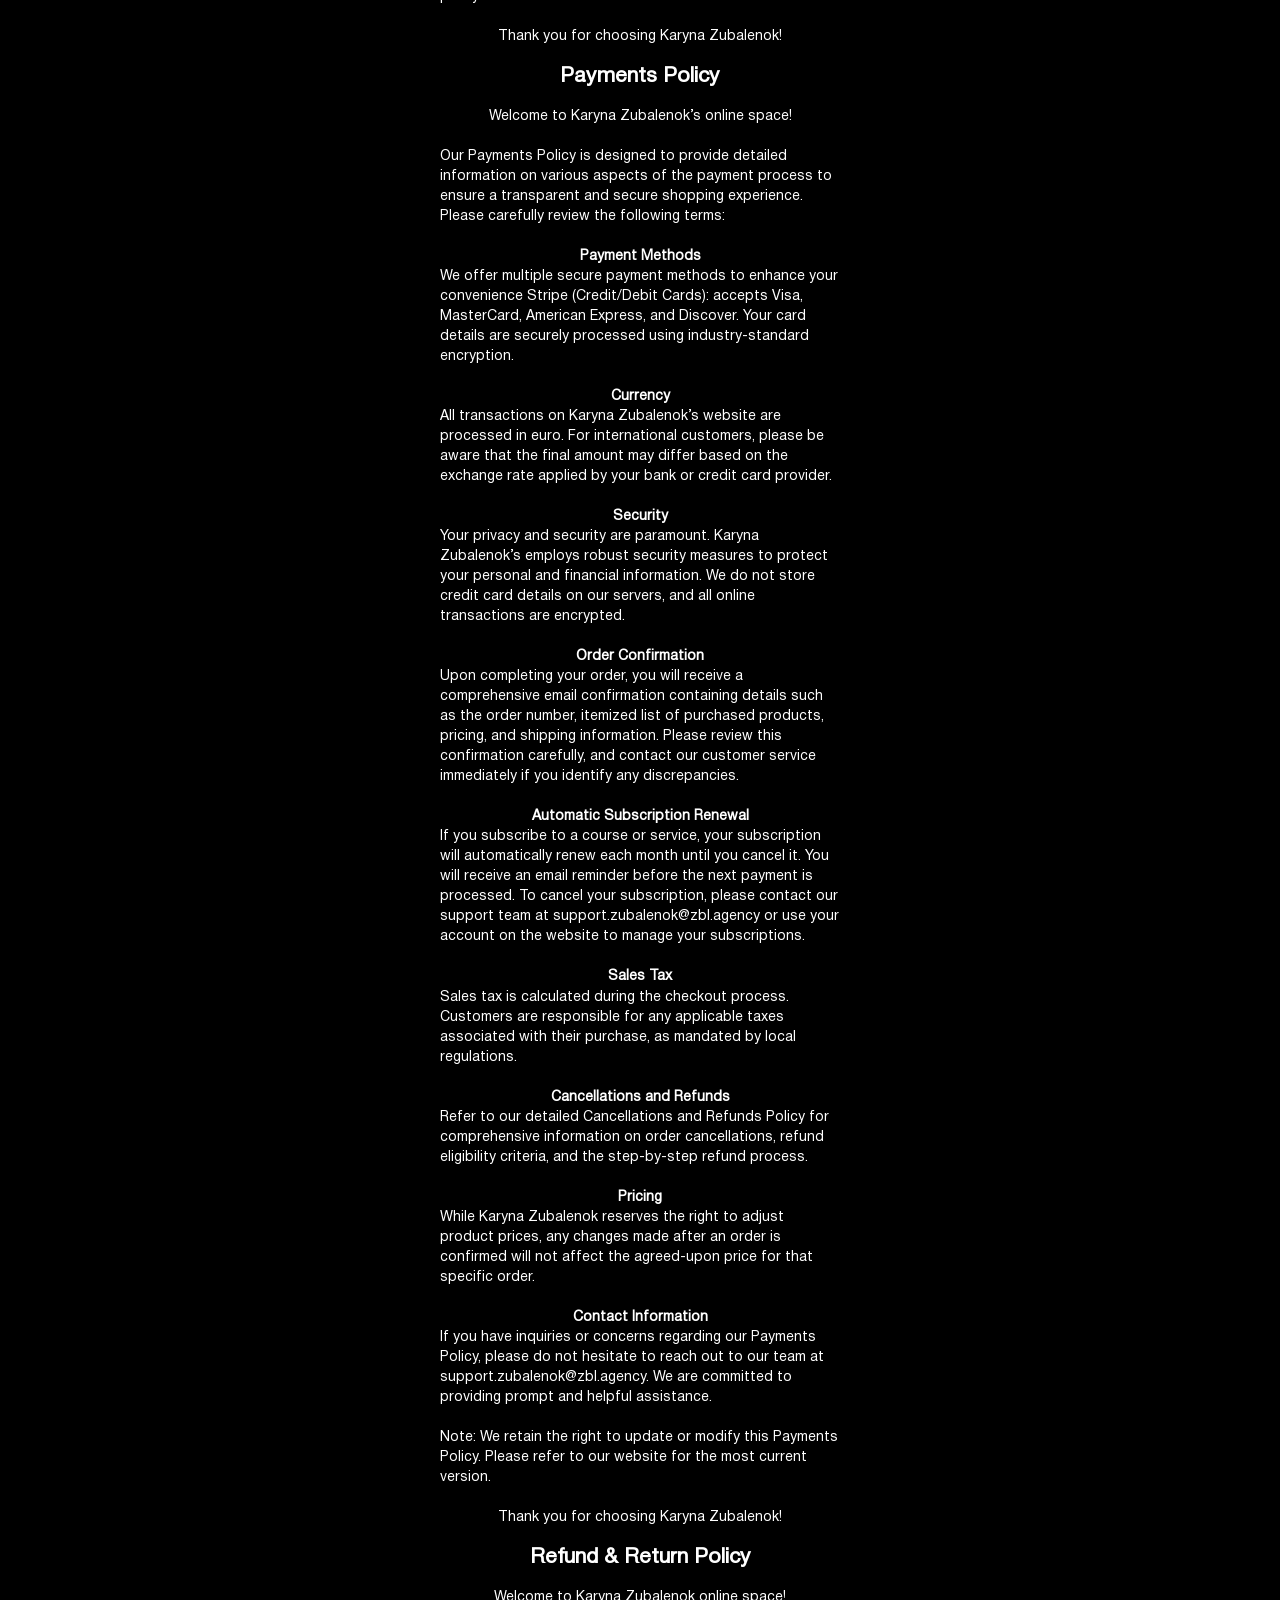
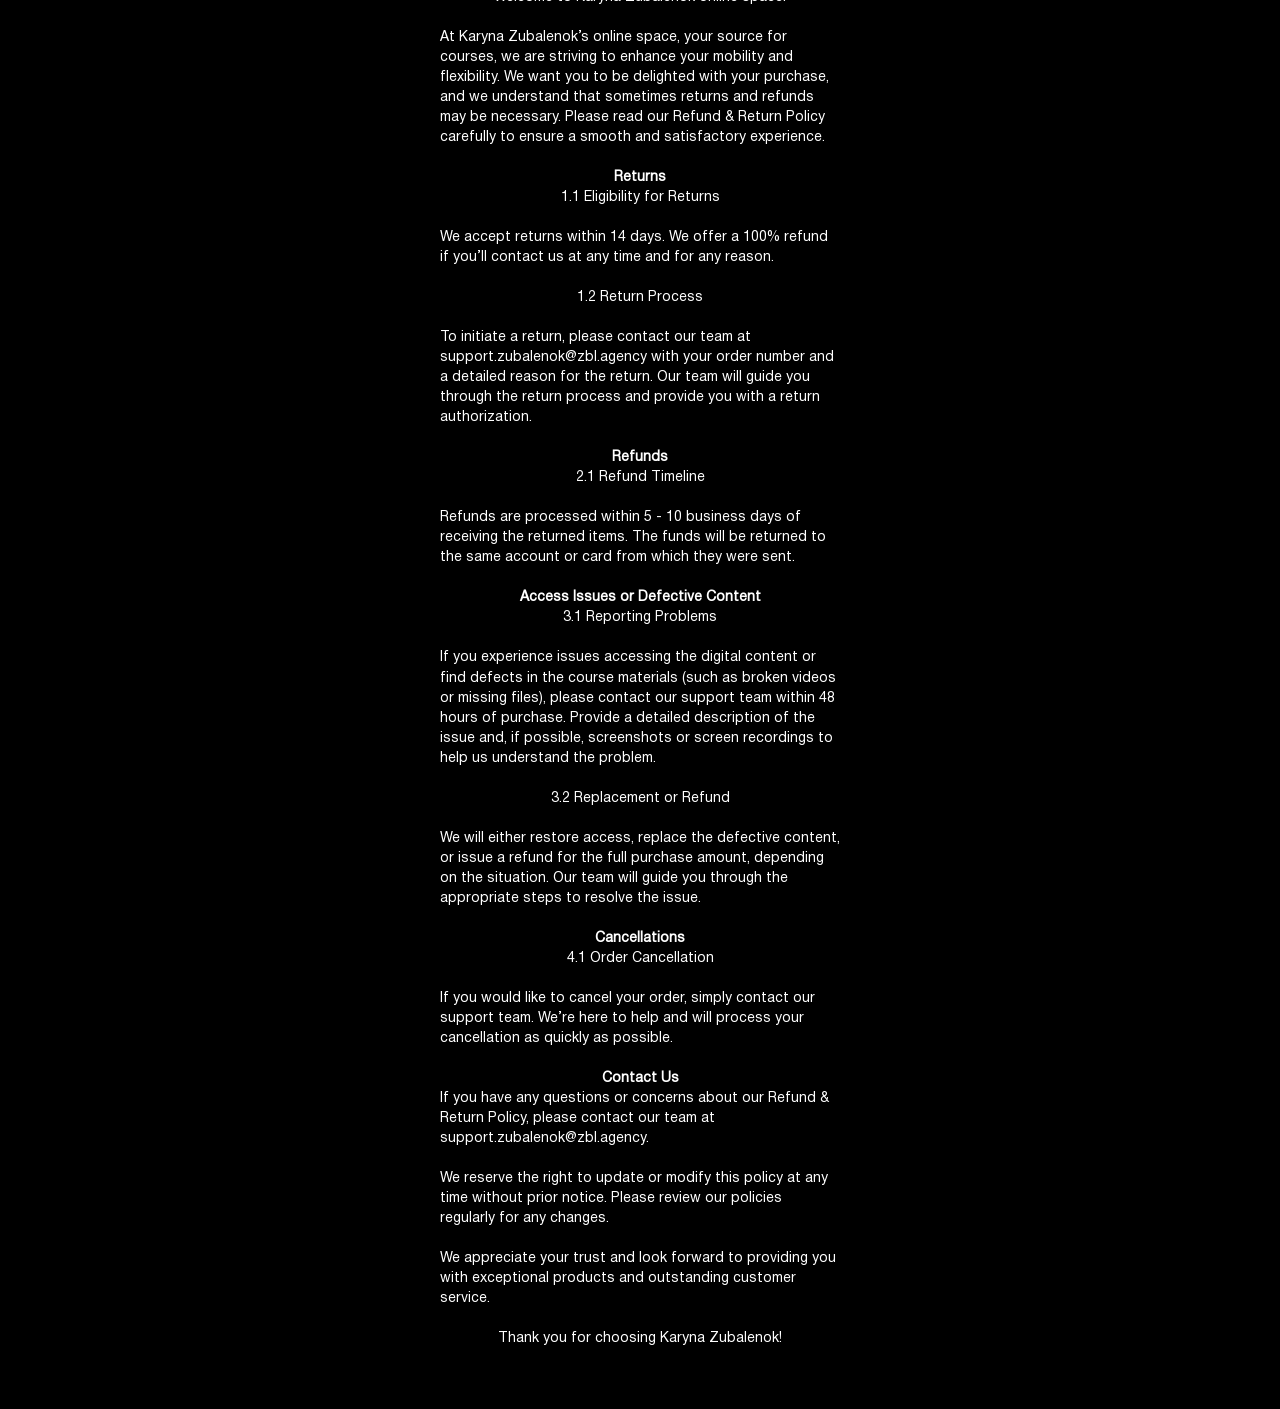
<file: thankyoupage/policy/index.html>
<!DOCTYPE html>
<html lang="en">
<head>
    <meta charset="UTF-8">
    <meta name="viewport" content="width=device-width, initial-scale=1.0">
    <link href="https://fonts.googleapis.com/css2?family=Montserrat:wght@250;300;400;500;700&display=swap"
        rel="stylesheet">
    <link href="https://fonts.googleapis.com/css2?family=Forum&display=swap" rel="stylesheet">
    <link rel="stylesheet" href="css/style.css">
    <link rel="stylesheet" href="css/fonts.css">
    <title>Privacy Policy and User Agreement</title>

</head>
<body> 
    <div class="selection">
        <div class="head">
<h2>Terms of Use</h2><br>

<p>Welcome to Karyna Zubalenok’s online space, your source for courses, created to enhance your mobility and flexibility. Before you start exploring, 
please take a moment to read and agree to our straightforward Terms of Use. 
We appreciate your careful consideration.</p><br>
<p>Our services are provided by ZBL Company BV, a company registered in Belgium, with its registered office at Delaerestraat 6a, 8800 Roeselare, Belgium, BE1022336448.</p><br>
<p><strong>Acceptance of Terms</strong></p>
<p>By accessing or using Karyna Zubalenok’s website, you acknowledge that you have read, understood, and agree to be bound by these Terms of Use. 
If you do not agree to these terms, please refrain from using our website.</p><br>

<p><strong>Use of the Website</strong></p>
<p>Eligibility: You must be at least 18 years old to use this website. By using the website, you confirm 
that you are 18 years of age or older.</p><br>

<p>Account Registration: To make a purchase, you may need to create an account. 
You are responsible for maintaining the confidentiality of 
your account information, including your password, and for all activity 
that occurs under your account.</p><br>

<p>User Content: You may submit reviews, comments, and other content. By submitting content, 
you grant Karyna Zubalenok a non-exclusive, royalty-free, perpetual, irrevocable, and fully 
sublicensable right to use, reproduce, modify, adapt, publish, translate, create derivative 
works from, distribute, and display such content.</p><br>

<p><strong>Product Information</strong></p>

<p>Exclusive product: Karyna Zubalenok offers exclusive courses. All images, descriptions, 
and specifications are provided for informational purposes only.</p><br>

<p>Pricing: All prices are in Euro and are subject to change without notice. Karyna Zubalenok 
reserves the right to modify, suspend, or discontinue the sale of any product at any time.</p><br>

<p>Limited Editions: Some items may be offered in limited quantities, and availability is not 
guaranteed. Karyna Zubalenok reserves the right to limit the quantity of items purchased per 
person or per order.</p><br>

<p><strong>Ordering and Payments</strong></p>

<p>Order Confirmation: Once you place an order, you will receive an email confirmation. This confirmation 
does not constitute acceptance of your order but serves as acknowledgment of receipt.</p><br>

<p>Payment: Payment is required at the time of purchase. We accept Stripe (Mastercard, Visa, American Express, 
Discover, and all transactions are processed securely.</p><br>

<p>Cancellation: Orders may be canceled within 24 hours of placement. After this period, cancellations may not 
be possible, and the standard return policy applies.</p><br>

<p><strong>Shipping and Delivery</strong></p>
<p>Shipping Policies: Karyna Zubalenok’s course is  a digital product, so there is no shipping involved - 
you can start learning online immediately.</p><br>

<p><strong>Returns and Exchanges</strong></p>
<p>Return Policy: Karyna Zubalenok accepts returns.  You can contact us at any time and for any reason, and 
we will refund you your money. We offer a 100% refund if the customer contacts us within 14 days.</p><br>

<p>Refund Processing: Refunds are processed within 5 - 10 business days of receiving the 
returned items. The funds will be returned to the same account or card from which they were sent.</p><br>

<p><strong>Intellectual Property</strong></p>

<p>Copyright: All content on Karyna Zubalenok’s website, including text, images, 
and designs, is the intellectual property of Karyna Zubalenok and is protected by copyright laws.</p><br>

<p>Trademarks: The Karyna Zubalenok’s name, logo, 
and other trademarks are registered and protected. Unauthorized use is strictly prohibited.</p><br>

<p><strong>Privacy</strong></p>

<p>Privacy Policy: Your privacy is important to us. Please review our Privacy Policy to 
understand how we collect, use, and disclose information.</p><br>

<p><strong>Services and Ownership</strong></p>

<p>Our company, registered as ZBL Company BV, located at Delaerestraat 6a, 8800 Roeselare, Belgium, 
BE1022336448, provides services through the following websites: begmobility.online, onlyflexibility.online, 
back-mobility.online, inhompower.shop.</p><br>

<p><strong>Termination</strong></p>

<p>Karyna Zubalenok reserves the right to terminate or suspend your account and access to the 
website at its sole discretion, without notice, for any reason, including but not limited to a 
violation of these Terms of Use.</p><br>

<p><strong>Changes to Terms</strong></p>

<p>Karyna Zubalenok may update these Terms of Use from time to time. The date of the latest 
revision will be indicated at the top of this page. Continued use of the website after any 
changes constitutes acceptance of the revised terms.</p><br>

<p>If you have any questions or concerns about these Terms of Use, please contact us at 
support.zubalenok@zbl.agency.</p><br>

<p>Thank you for choosing Karyna Zubalenok!</p><br>

<h2>Privacy Policy</h2><br>

<p>Welcome to Karyna Zubalenok’s online space!</p><br>

<p>Our Privacy Policy is designed to offer you a comprehensive insight into the intricacies 
of how we gather, utilize, disclose, and safeguard your personal information. Our unwavering 
commitment revolves around ensuring the utmost security and confidentiality of your data, thereby 
cultivating a foundation of trust in our services.</p><br>

<p>ZBL Company BV, recognises the importance of maintaining the confidentiality, integrity and 
security of your personal data (“Personal Data”), and hereby informs you that any Personal Data 
which you provide through our Website, will be processed in compliance with current European 
privacy laws (Regulation (EU) 2016/679 – “GPDR”) and with any specific local regulations 
applicable from time to time for the processing of data outside the European Union, together 
with the principles and general rules of conduct.</p><br>

<p><strong>Information We Collect</strong></p>

<p>Personal Information:
We collect a range of personal information to facilitate your interaction with our Site. 
This includes but is not limited to, your name, email address, postal address, phone number, 
and payment details. We collect this information during account creation, order placement, 
newsletter subscriptions, and your participation in surveys and promotions.</p><br>
<p>Non-Personal Information:
In addition to personal information, we gather non-personal information related to your 
interactions with our Site. This may include data such as browser information, device type, 
IP address, geolocation data, and other analytical information. We utilize this data to improve 
website functionality, optimize user experiences, and analyze broader trends.</p><br>

<p><strong>How We Use Your Information</strong></p>
<p>Order Processing:
Your personal information is crucial for order processing, transaction management,
 and customer support. This encompasses order confirmation, shipment notifications, 
 and addressing customer inquiries related to purchases.
</p><br>

<p>Communication:
With your explicit consent, we use your email address to send you tailored communications 
such as newsletters, exclusive offers, and updates about our products and services. 
You can exercise control over these communications by opting out at any time through the 
provided unsubscribe instructions.
</p><br>

<p>Analytics:
Non-personal information is utilized for in-depth analytics, helping us understand user behavior, 
preferences, and trends. This analysis informs strategic decisions to enhance our website, products, 
and services for a more personalized and seamless user experience.</p><br>

<p><strong>How We Share Your Information</strong></p>

<p>Third-Party Service Providers:
We may engage third-party service providers to assist in various facets of our business, 
including order fulfillment, payment processing, marketing, and website analytics. These service 
providers are granted access to personal information only to the extent necessary to perform their 
functions on our behalf, and they are contractually obligated to maintain the confidentiality and 
security of the information.</p><br>

<p>Legal Compliance:
We may disclose your information if required by law, in response to a subpoena, or court order, 
or when necessary to protect our rights, and property, or comply with legal proceedings.</p><br>

<p><strong>Security</strong></p>
<p>We implement robust security measures, including encryption, secure socket layer technology (SSL), 
and regular security assessments, to protect your personal information. While these measures reduce 
the risk of unauthorized access, we acknowledge that no method of transmission over the Internet is 
entirely secure, and we cannot guarantee absolute security.</p><br>

<p><strong>Cookies</strong></p>
<p>Our website utilizes cookies to enhance your browsing experience. These are small text files 
stored on your device that track, save, and store information about your interactions with our Site. 
You have the option to manage cookie preferences through your browser settings.</p><br>

<p><strong>Data Retention</strong></p>
<p>We retain your personal data only for as long as necessary to provide our services, comply 
with legal obligations, resolve disputes, and enforce our agreements. Once your data is no longer 
required, it will be securely deleted or anonymized.</p><br>

<p><strong>Your Rights</strong></p>
<p>You have the right to access, correct, or delete your personal information. Additionally,
you can inquire about the purpose of processing or object to processing under certain circumstances. 
To exercise these rights, please contact us at <b>support.zubalenok@zbl.agency.</b></p><br>

<p><strong>Changes to the Privacy Policy</strong></p>
<p>We reserve the right to modify this Privacy Policy at any time. Updates will be posted on this page, and the 
"Last Updated" date will indicate the date of the changes.</p><br>

<p><strong>Contact Us</strong></p>
<p>For any questions or concerns regarding this Privacy Policy, please contact our team at 
<b>support.zubalenok@zbl.agency.</b></p><br>

<p>By using our Site, you affirm that you have read, understood, and agreed to the terms 
outlined in this Privacy Policy. Your continued use of our services constitutes acceptance of 
any amendments made to this policy.</p><br>

<p>Thank you for choosing Karyna Zubalenok!</p><br>

<h2>Payments Policy</h2><br>

<p>Welcome to Karyna Zubalenok’s online space!</p><br>
<p>Our Payments Policy is designed to provide detailed information on various aspects of 
the payment process to ensure a transparent and secure shopping experience. Please carefully 
review the following terms:</p><br>

<p><strong>Payment Methods</strong></p>
<p>We offer multiple secure payment methods to enhance your convenience Stripe (Credit/Debit Cards): 
accepts Visa, MasterCard, American Express, and Discover. Your card details are securely processed 
using industry-standard encryption.</p><br>

<p><strong>Currency</strong></p>
<p>All transactions on Karyna Zubalenok’s website are processed in euro. For international customers, 
please be aware that the final amount may differ based on the exchange rate applied by your bank or 
credit card provider.</p><br>

<p><strong>Security</strong></p>
<p>Your privacy and security are paramount. Karyna Zubalenok’s employs robust security measures to 
protect your personal and financial information. We do not store credit card details on our servers, 
and all online transactions are encrypted.</p><br>

<p><strong>Order Confirmation</strong></p>
<p>Upon completing your order, you will receive a comprehensive email confirmation containing 
details such as the order number, itemized list of purchased products, pricing, and shipping 
information. Please review this confirmation carefully, and contact our customer service 
immediately if you identify any discrepancies.</p><br>

<p><strong>Automatic Subscription Renewal</strong></p>
<p>If you subscribe to a course or service, your subscription will automatically renew each month 
until you cancel it. You will receive an email reminder before the next payment is processed. 
To cancel your subscription, please contact our support team at support.zubalenok@zbl.agency  
or use your account on the website to manage your subscriptions.</p><br>

<p><strong>Sales Tax</strong></p>
<p>Sales tax is calculated during the checkout process. Customers are responsible for any 
applicable taxes associated with their purchase, as mandated by local regulations.</p><br>

<p><strong>Cancellations and Refunds</strong></p>
<p>Refer to our detailed Cancellations and Refunds Policy for comprehensive information on order 
cancellations, refund eligibility criteria, and the step-by-step refund process.</p><br>

<p><strong>Pricing</strong></p>
<p>While Karyna Zubalenok reserves the right to adjust product prices, any changes made after an order
 is confirmed will not affect the agreed-upon price for that specific order.</p><br>
 
<p><strong>Contact Information</strong></p>
<p>If you have inquiries or concerns regarding our Payments Policy, please do not hesitate to reach out 
 to our team at support.zubalenok@zbl.agency. We are committed to providing prompt and helpful 
 assistance.</p><br>
 
 <p>Note: We retain the right to update or modify this Payments Policy. Please refer to our website for 
  the most current version.</p><br>
  
<p>Thank you for choosing Karyna Zubalenok!</p><br>

<h2>Refund & Return Policy</h2><br>

<p>Welcome to Karyna Zubalenok online space!</p><br>
<p>At Karyna Zubalenok’s online space, your source for courses, we are striving to enhance your 
mobility and flexibility. We want you to be delighted with your purchase, and we understand that 
sometimes returns and refunds may be necessary. Please read our Refund & Return Policy carefully 
to ensure a smooth and satisfactory experience.</p><br>

<p><strong>Returns</strong></p>

<p>1.1 Eligibility for Returns</p><br>
<p>We accept returns within 14 days. We offer a 100% refund if you’ll contact us at any 
time and for any reason.</p><br>

<p>1.2 Return Process</p><br>
<p>To initiate a return, please contact our team at support.zubalenok@zbl.agency with your 
order number and a detailed reason for the return. Our team will guide you through the return 
process and provide you with a return authorization.</p><br>

<p><strong>Refunds</strong></p>
<p>2.1 Refund Timeline</p><br>
<p>Refunds are processed within 5 - 10 business days of receiving the returned items. The funds will be 
returned to the same account or card from which they were sent.</p><br>

<p><strong>Access Issues or Defective Content</strong></p>
<p>3.1 Reporting Problems</p><br>
<p>If you experience issues accessing the digital content or find defects in the course materials 
(such as broken videos or missing files), please contact our support team within 48 hours of purchase. 
Provide a detailed description of the issue and, if possible, screenshots or screen recordings to 
help us understand the problem.</p><br>
<p>3.2 Replacement or Refund</p><br>
<p>We will either restore access, replace the defective content, or issue a refund for the full 
purchase amount, depending on the situation. Our team will guide you through the appropriate steps 
to resolve the issue.</p><br>

<p><strong>Cancellations</strong></p>
<p>4.1 Order Cancellation</p><br>
<p>If you would like to cancel your order, simply contact our support team. We’re here to help and will 
process your cancellation as quickly as possible.</p><br>

<p><strong>Contact Us</strong></p>
<p>If you have any questions or concerns about our Refund & Return Policy, please contact our team at 
support.zubalenok@zbl.agency.</p><br>
<p>We reserve the right to update or modify this policy at any time without prior notice. Please review our 
policies regularly for any changes.</p><br>
<p>We appreciate your trust and look forward to providing you with exceptional products and outstanding customer 
service.</p><br>
<p>Thank you for choosing Karyna Zubalenok!</p><br>

</body>
</html>
</file>
<file: failedpayment/css/style.css>
:root {
    --font-family: "Montserrat", sans-serif;
    --second-family: "Forum", sans-serif;
    --third-family: "Steelfish", sans-serif;
}
html {
    scroll-behavior: smooth;
    font: 400 2.3364485981vw/1.33 var(--font-family), sans-serif;
    font-weight: 400;
    line-height: 2rem;
    color: #fff;
}
a {
    display: contents;
    color: inherit;
    text-decoration-line: inherit;
}
* {
    box-sizing: border-box;
    margin: 0;
    padding: 0;
    transition: all 0.25s cubic-bezier(0.075, 0.82, 0.165, 1);
}
@media (min-width: 428px) {
    html {
        font: 400 10px var(--font-family), sans-serif;
    }
}

body {
    background-color: #000;
    max-width: 428px;
    margin: 0 auto;
    font-size: 1.4rem;
    font-weight: 400;
    line-height: 143%;
    position: relative;
    z-index: -1;
}
.container {
    padding-left: 3rem;
    padding-right: 3rem;
    margin: 0 auto;
}
.wrap{
    width: 100%;
    height: 36rem;
    background: #212121;
    border: 1px solid #4d4c4c;
    border-radius: 2rem;
    margin-top: 3.6rem;
    display: flex;
    align-items: center;
    flex-direction: column;
}
.circle{
     width: 7rem;
     height: 7rem;
     border-radius: 100%;
     border: 3px solid #a9151d;
     display: flex;
     align-items: center;
     justify-content: center;
     margin-top: 4.2rem;
     margin-bottom: 2.5rem;
}
.title{
    font-family: var(--third-family);
font-weight: 700;
font-size: 4rem;
line-height: 100%;
text-transform: uppercase;
text-align: center;
color: #fff;
margin-bottom: 3.9rem;
}
.wrap p{
    font-family: var(--font-family);
font-weight: 600;
font-size: 1.6rem;
line-height: 125%;
text-align: center;
color: #fff;
}
.btn{
    width: 100%;
    height: 8rem;
    border-radius: 15rem;
    background: #f9561d;
    font-family: var(--font-family);
font-weight: 500;
font-size: 1.8rem;
line-height: 139%;
letter-spacing: 0.05em;
text-transform: uppercase;
text-align: center;
color: #fff;
display: flex;
align-items: center;
justify-content: center;
margin-top: 1rem;
}
.info{
    display: flex;
    align-items: center;
    flex-direction: column;
    gap: 1.8rem;
    margin-top: 4.3rem;
    margin-bottom: 2.9rem;
}
.info p{
    font-family: var(--font-family);
font-weight: 400;
font-size: 1.4rem;
line-height: 114%;
text-align: center;
color: #fff;
}
.btn-inst{
    width: 100%;
    height: 6rem;
    border-radius: 15rem;
    border: 2px solid #fff;
    display: flex;
    align-items: center;
    justify-content: center;
    gap: 1.5rem;

}
.btn-inst p{
    font-family: var(--font-family);
font-weight: 500;
font-size: 1.8rem;
line-height: 139%;
letter-spacing: 0.05em;
text-transform: uppercase;
text-align: center;
color: #fff;
pointer-events: none;
}
.team{
    font-family: var(--font-family);
font-weight: 600;
font-size: 1.4rem;
line-height: 143%;
text-align: center;
color: #fff;
margin-top: 8.9rem;
}
</file>
<file: failedpayment/css/fonts.css>
@font-face {
	font-family: 'Steelfish';
	src: url('../fonts/SteelfishRg-Regular.woff2') format('woff2'), url('../fonts/SteelfishRg-Regular.woff') format('woff');
	font-weight: 400;
	font-style: normal;
}
@font-face {
	font-family: 'Steelfish';
	src: url('../fonts/SteelfishRg-Italic.woff2') format('woff2'), url('../fonts/SteelfishRg-Italic.woff') format('woff');
	font-weight: 400;
	font-style: italic;
}
@font-face {
	font-family: 'Steelfish';
	src: url('../fonts/SteelfishRg-Bold.woff2') format('woff2'), url('../fonts/SteelfishRg-Bold.woff') format('woff');
	font-weight: 700;
	font-style: normal;
}
@font-face {
	font-family: 'Steelfish';
	src: url('../fonts/SteelfishRg-BoldItalic.woff2') format('woff2'), url('../fonts/SteelfishRg-BoldItalic.woff') format('woff');
	font-weight: 700;
	font-style: italic;
}
@font-face {
	font-family: 'Steelfish';
	src: url('../fonts/SteelfishEb-Regular.woff2') format('woff2'), url('../fonts/SteelfishEb-Regular.woff') format('woff');
	font-weight: 800;
	font-style: normal;
}
@font-face {
	font-family: 'Steelfish';
	src: url('../fonts/SteelfishEb-Italic.woff2') format('woff2'), url('../fonts/SteelfishEb-Italic.woff') format('woff');
	font-weight: 800;
	font-style: italic;}
</file>
<file: payinprogress/style.css>
:root {
    --title-font: 'SONGER Condensed';
    --content-font: 'Manrope';
    --font-family: 'Helvetica Neue';
}
body{
    font: 400 2.3364485981vw/1.33 var(--font-family), sans-serif;
}
.preloader-container {
    /* Робимо його на весь екран */
    position: fixed;
    top: 0;
    left: 0;
    width: 100%;
    height: 100%;
    /* Додаємо напівпрозорий фон */
    background: linear-gradient(to top, #351414, #000000);
    /* Центруємо спінер */
    display: flex;
    justify-content: center;
    align-items: center;
    /* Гарантуємо, що він буде поверх усіх елементів */
    z-index: 9;
}

/* 2. Стилі для самого спінера (коло) */
.spinner {
    width: 60px;
    height: 60px;
    /* Створюємо коло */
    border-radius: 50%;
    /* Створюємо ефект подвійної рамки */
    border: 6px solid #f3f3f3; /* Легка внутрішня рамка */
    border-top: 6px solid #ff0000; /* Кольорова верхня рамка */
    border-right: 6px solid #ff0000;
    border-left: 6px solid #ff0000;
    /* Плавна анімація обертання */
    animation: spin 1.2s cubic-bezier(0.5, 0.5, 0.5, 0.5) infinite; /* Змінив функцію часу для більш унікального ефекту */
}

.box{
    position: relative;
    z-index: 10;
    margin-top: 100px;
}

h1{
    text-align: center;
    color: #ffffff;
    font-size: 32px;
    font-weight: 700;
}
h2{
    text-align: center;
    color: #b7b7b7;
    font-size: 24px;
    font-weight: 500;
}

/* 3. Визначення ключових кадрів для анімації обертання */
@keyframes spin {
    0% {
        transform: rotate(0deg);
    }
    50% {
        /* Зміна масштабу для ефекту "дихання" */
        transform: rotate(180deg);
    }
    100% {
        transform: rotate(360deg);
    }
}
</file>
<file: policy/css/style.css>
:root {
    --title-font: 'SONGER Condensed';
    --content-font: 'Manrope';
    --font-family: 'Helvetica Neue';
}
html {
    scroll-behavior: smooth;
    font: 400 2.3364485981vw/1.33 var(--font-family), sans-serif;
    font-weight: 400;
    line-height: 2rem;
    color: #fff;
}
a {
    display: contents;
    color: inherit;
    text-decoration-line: inherit;
}
* {
    box-sizing: border-box;
    margin: 0;
    padding: 0;
    transition: all 0.25s cubic-bezier(0.075, 0.82, 0.165, 1);
}
@media (min-width: 428px) {
    html {
        font: 400 10px var(--font-family), sans-serif;
    }
}

body {
    background-color: #000;
    max-width: 428px;
    margin: 0 auto;
    font-size: 1.4rem;
    font-weight: 400;
    line-height: 143%;
    position: relative;
    z-index: -1;
}

.selection {
    padding-left: 1.4rem;
    padding-right: 1.4rem;
    margin: 0 auto;
    position: relative;
    z-index: -1;

}
.head-text{
    font-family: var(--font-family);
    font-weight: 400;
    font-size: 1.8rem;
    line-height: 111%;
    text-transform: uppercase;
    text-align: center;
    color: #fff;
    margin-bottom: 1.8rem;


}
.head-second-text{
    font-family: var(--font-family);
font-weight: 400;
font-size: 1.6rem;
line-height: 125%;
text-align: center;
color: #fff;
margin-bottom: 4rem;
}
.header-btn{
    height: 5rem;
    width: 24rem;
    border-radius: 15rem;
    border: 1px solid #fff;
    display: flex;
    justify-content: center;
    align-items: center;
    gap: 1.5rem;
    margin-bottom: 6rem;
}

.header-btn p{
    font-family: var(--font-family);
    font-weight: 400;
    font-size: 1.6rem;
    line-height: 121%;
    letter-spacing: 0.1em;
    text-transform: uppercase;
    text-align: center;
    color: #fff;
}

.second-head-text{
    font-family: var(--font-family), sans-serif;
    font-weight: 400;
    font-size: 1.6rem;
    line-height: 2rem;
    text-align: center;
    text-decoration: underline;
    padding-bottom: 6rem;
    padding-top: 3rem;
}
.bg{
    position: absolute;

}
.head img{
    display: flex;
    position: relative;
    z-index: 1;
    top: 0;
    margin-top: 3.6rem;
    max-width: 428px;
    margin-bottom: 2.4rem;
}
.head {
    padding-top: 2.3rem;
    display: flex;
    flex-direction: column;
    align-items: center;
    padding-bottom: 4rem;
    position: relative;
    z-index: -2;
}
.price-wrap{

}
.price-wrap h2{
    font-family: var(--font-family);
font-weight: 400;
font-size: 1.6rem;
line-height: 125%;
text-transform: uppercase;
text-align: center;
color: #f33918;
margin-bottom: 2.5rem;
}
.price-wrap img{
    width: 27.1rem;
    height: 7rem;
    position: relative;
    left: 50%;
    transform: translate(-50%);
}
.daily-wrap{
    width: 40rem;
    height: 48rem;
    background-image: url(../images/daily-bg.png);
    background-size: contain;
    background-repeat: no-repeat;
    padding-top: 3.3rem;
    margin-top: 1rem;
}
.daily-wrap h3{
    font-family: var(--title-font);
    font-weight: 400;
    font-size: 5rem;
    line-height: 90%;
    text-transform: uppercase;
    text-align: center;
    color: #fff;
    margin-bottom: 20.2rem;
}
.daily-text{
    font-family: var(--font-family);
    font-weight: 400;
    font-size: 1.6rem;
    line-height: 125%;

    text-align: center;
    color: #fff;
    margin-bottom: 2.2rem;
}
.daily-text2{
    font-family: var(--font-family);
font-weight: 400;
font-size: 1.6rem;
line-height: 125%;
text-align: center;
color: #fff;
text-transform: uppercase;
}
.daily-btn{
    width: 35rem;
    height: 7rem;
    display: flex;
    align-items: center;
    justify-content: center;
    border: 1px solid #fff;
    border-radius: 15rem;
    font-family: var(--font-family);
font-weight: 400;
font-size: 1.8rem;
line-height: 121%;
letter-spacing: 0.1em;
text-transform: uppercase;
text-align: center;
color: #fff;
margin-top: 3rem;
}
.daily-btn:hover{
    background: #fff;
    color: #000;
}
footer {
    margin-top: 8rem !important;
    margin-bottom: 2.8rem !important;
}
footer p{
    font-family: var(--font-family);
font-weight: 400;
font-size: 1.4rem;
line-height: 121%;
text-transform: uppercase;
color: #868686;
}
.footer-wrap{
    display: flex;
    justify-content: space-between;
    align-items: flex-end;
    padding-left: 1rem;
    padding-right: 1rem;
}
</file>
<file: policy/css/fonts.css>
@font-face {
    font-family: 'Bebas Neue';
    src: local('Bebas Neue Thin'), local('BebasNeue-Thin'), url('../fonts/bebasneuethin.woff2') format('woff2'), url('../fonts/bebasneuethin.woff') format('woff'), url('../fonts/bebasneuethin.ttf') format('truetype');
    font-weight: 100;
    font-style: normal;
}
@font-face {
    font-family: 'Bebas Neue';
    src: local('Bebas Neue Light'), local('BebasNeue-Light'), url('../fonts/bebasneuelight.woff2') format('woff2'), url('../fonts/bebasneuelight.woff') format('woff'), url('../fonts/bebasneuelight.ttf') format('truetype');
    font-weight: 200;
    font-style: normal;
}
@font-face {
    font-family: 'Bebas Neue';
    src: local('Bebas Neue Book'), local('BebasNeueBook'), url('../fonts/bebasneuebook.woff2') format('woff2'), url('../fonts/bebasneuebook.woff') format('woff'), url('../fonts/bebasneuebook.ttf') format('truetype');
    font-weight: 300;
    font-style: normal;
}
@font-face {
    font-family: 'Bebas Neue';
    src: local('Bebas Neue Regular'), local('BebasNeueRegular'), url('../fonts/bebasneueregular.woff2') format('woff2'), url('../fonts/bebasneueregular.woff') format('woff'), url('../fonts/bebasneueregular.ttf') format('truetype');
    font-weight: 400;
    font-style: normal;
}
@font-face {
    font-family: 'Bebas Neue';
    src: local('Bebas Neue Bold'), local('BebasNeueBold'), url('../fonts/bebasneuebold.woff2') format('woff2'), url('../fonts/bebasneuebold.woff') format('woff'), url('../fonts/bebasneuebold.ttf') format('truetype');
    font-weight: 700;
    font-style: normal;
}
/* cyrillic-ext */
@font-face {
    font-family: 'Manrope';
    font-style: normal;
    font-weight: 400;
    font-display: swap;
    src: url(../fonts/cyrillicext400.woff2) format('woff2');
    unicode-range: U+0460-052F, U+1C80-1C88, U+20B4, U+2DE0-2DFF, U+A640-A69F, U+FE2E-FE2F;
  }
  /* cyrillic */
  @font-face {
    font-family: 'Manrope';
    font-style: normal;
    font-weight: 400;
    font-display: swap;
    src: url(../fonts/cyrillic400.woff2) format('woff2'), url('../fonts/Manrope-Regular.ttf') format('truetype');
    unicode-range: U+0301, U+0400-045F, U+0490-0491, U+04B0-04B1, U+2116;
  }

  /* latin-ext */
  @font-face {
    font-family: 'Manrope';
    font-style: normal;
    font-weight: 400;
    font-display: swap;
    src: url(../fonts/latinext400.woff2) format('woff2');
    unicode-range: U+0100-02AF, U+0304, U+0308, U+0329, U+1E00-1E9F, U+1EF2-1EFF, U+2020, U+20A0-20AB, U+20AD-20C0, U+2113, U+2C60-2C7F, U+A720-A7FF;
  }
  /* latin */
  @font-face {
    font-family: 'Manrope';
    font-style: normal;
    font-weight: 400;
    font-display: swap;
    src: url(../fonts/latin400.woff2) format('woff2'), url('../fonts/Manrope-Regular.ttf') format('truetype');
    unicode-range: U+0000-00FF, U+0131, U+0152-0153, U+02BB-02BC, U+02C6, U+02DA, U+02DC, U+0304, U+0308, U+0329, U+2000-206F, U+2074, U+20AC, U+2122, U+2191, U+2193, U+2212, U+2215, U+FEFF, U+FFFD;
  }
  /* cyrillic-ext */
  @font-face {
    font-family: 'Manrope';
    font-style: normal;
    font-weight: 500;
    font-display: swap;
    src: url(../fonts/cyrext500.woff2) format('woff2');
    unicode-range: U+0460-052F, U+1C80-1C88, U+20B4, U+2DE0-2DFF, U+A640-A69F, U+FE2E-FE2F;
  }
  /* cyrillic */
  @font-face {
    font-family: 'Manrope';
    font-style: normal;
    font-weight: 500;
    font-display: swap;
    src: url(../fonts/cyr500.woff2) format('woff2'), url('../fonts/Manrope-Medium.ttf') format('truetype');
    unicode-range: U+0301, U+0400-045F, U+0490-0491, U+04B0-04B1, U+2116;
  }
 
  /* latin-ext */
  @font-face {
    font-family: 'Manrope';
    font-style: normal;
    font-weight: 500;
    font-display: swap;
    src: url(../fonts/latinext500.woff2) format('woff2');
    unicode-range: U+0100-02AF, U+0304, U+0308, U+0329, U+1E00-1E9F, U+1EF2-1EFF, U+2020, U+20A0-20AB, U+20AD-20C0, U+2113, U+2C60-2C7F, U+A720-A7FF;
  }
  /* latin */
  @font-face {
    font-family: 'Manrope';
    font-style: normal;
    font-weight: 500;
    font-display: swap;
    src: url(../fonts/latin500.woff2) format('woff2'), url('../fonts/Manrope-Medium.ttf') format('truetype');
    unicode-range: U+0000-00FF, U+0131, U+0152-0153, U+02BB-02BC, U+02C6, U+02DA, U+02DC, U+0304, U+0308, U+0329, U+2000-206F, U+2074, U+20AC, U+2122, U+2191, U+2193, U+2212, U+2215, U+FEFF, U+FFFD;
  }
  /* cyrillic-ext */
  @font-face {
    font-family: 'Manrope';
    font-style: normal;
    font-weight: 600;
    font-display: swap;
    src: url(../fonts/cyrext600.woff2) format('woff2');
    unicode-range: U+0460-052F, U+1C80-1C88, U+20B4, U+2DE0-2DFF, U+A640-A69F, U+FE2E-FE2F;
  }
  /* cyrillic */
  @font-face {
    font-family: 'Manrope';
    font-style: normal;
    font-weight: 600;
    font-display: swap;
    src: url(../fonts/cyr600.woff2) format('woff2'), url('../fonts/Manrope-SemiBold.ttf') format('truetype');
    unicode-range: U+0301, U+0400-045F, U+0490-0491, U+04B0-04B1, U+2116;
  }
 
  /* latin-ext */
  @font-face {
    font-family: 'Manrope';
    font-style: normal;
    font-weight: 600;
    font-display: swap;
    src: url(../fonts/latinext600.woff2) format('woff2');
    unicode-range: U+0100-02AF, U+0304, U+0308, U+0329, U+1E00-1E9F, U+1EF2-1EFF, U+2020, U+20A0-20AB, U+20AD-20C0, U+2113, U+2C60-2C7F, U+A720-A7FF;
  }
  /* latin */
  @font-face {
    font-family: 'Manrope';
    font-style: normal;
    font-weight: 600;
    font-display: swap;
    src: url(../fonts/latin600.woff2) format('woff2'), url('../fonts/Manrope-SemiBold.ttf') format('truetype');
    unicode-range: U+0000-00FF, U+0131, U+0152-0153, U+02BB-02BC, U+02C6, U+02DA, U+02DC, U+0304, U+0308, U+0329, U+2000-206F, U+2074, U+20AC, U+2122, U+2191, U+2193, U+2212, U+2215, U+FEFF, U+FFFD;
  }
  /* cyrillic-ext */
  @font-face {
    font-family: 'Manrope';
    font-style: normal;
    font-weight: 700;
    font-display: swap;
    src: url(../fonts/cyrext700.woff2) format('woff2');
    unicode-range: U+0460-052F, U+1C80-1C88, U+20B4, U+2DE0-2DFF, U+A640-A69F, U+FE2E-FE2F;
  }
  /* cyrillic */
  @font-face {
    font-family: 'Manrope';
    font-style: normal;
    font-weight: 700;
    font-display: swap;
    src: url(../fonts/cyr700.woff2) format('woff2'), url('../fonts/Manrope-Bold.ttf') format('truetype');
    unicode-range: U+0301, U+0400-045F, U+0490-0491, U+04B0-04B1, U+2116;
  }

  /* latin-ext */
  @font-face {
    font-family: 'Manrope';
    font-style: normal;
    font-weight: 700;
    font-display: swap;
    src: url(../fonts/latin-ext700.woff2) format('woff2');
    unicode-range: U+0100-02AF, U+0304, U+0308, U+0329, U+1E00-1E9F, U+1EF2-1EFF, U+2020, U+20A0-20AB, U+20AD-20C0, U+2113, U+2C60-2C7F, U+A720-A7FF;
  }
  /* latin */
  @font-face {
    font-family: 'Manrope';
    font-style: normal;
    font-weight: 700;
    font-display: swap;
    src: url(../fonts/latin700.woff2) format('woff2'), url('../fonts/Manrope-Bold.ttf') format('truetype');
    unicode-range: U+0000-00FF, U+0131, U+0152-0153, U+02BB-02BC, U+02C6, U+02DA, U+02DC, U+0304, U+0308, U+0329, U+2000-206F, U+2074, U+20AC, U+2122, U+2191, U+2193, U+2212, U+2215, U+FEFF, U+FFFD;
  }
  @font-face {
    font-family: 'Helvetica Neue';
    src: local('Helvetica Neue Light'), local('Helvetica-Neue-Light'),
        url('../fonts/HelveticaNeueCyr-Light.woff2') format('woff2'),
        url('../fonts/HelveticaNeueCyr-Light.woff') format('woff'),
        url('../fonts/HelveticaNeueCyr-Light.ttf') format('truetype');
    font-weight: 300;
    font-style: normal;
  }
  @font-face {
    font-family: 'Helvetica Neue';
    src: local('Helvetica Neue Roman'), local('Helvetica-Neue-Roman'),
        url('../fonts/HelveticaNeueCyr-Roman.woff2') format('woff2'),
        url('../fonts/HelveticaNeueCyr-Roman.woff') format('woff'),
        url('../fonts/HelveticaNeueCyr-Roman.ttf') format('truetype');
    font-weight: 400;
    font-style: normal;
  }

  @font-face {
    font-family: 'SONGER Condensed';
    src: local('SONGER Condensed'), local('SONGERCondensed') url('../fonts/SONGERCondensed.woff2') format('woff2'), url('../fonts/SONGERCondensed.woff') format('woff');
    font-weight: 400;
    font-style: normal;
  }
</file>
<file: thankyoupage/policy/css/style.css>
:root {
    --title-font: 'SONGER Condensed';
    --content-font: 'Manrope';
    --font-family: 'Helvetica Neue';
}
html {
    scroll-behavior: smooth;
    font: 400 2.3364485981vw/1.33 var(--font-family), sans-serif;
    font-weight: 400;
    line-height: 2rem;
    color: #fff;
}
a {
    display: contents;
    color: inherit;
    text-decoration-line: inherit;
}
* {
    box-sizing: border-box;
    margin: 0;
    padding: 0;
    transition: all 0.25s cubic-bezier(0.075, 0.82, 0.165, 1);
}
@media (min-width: 428px) {
    html {
        font: 400 10px var(--font-family), sans-serif;
    }
}

body {
    background-color: #000;
    max-width: 428px;
    margin: 0 auto;
    font-size: 1.4rem;
    font-weight: 400;
    line-height: 143%;
    position: relative;
    z-index: -1;
}

.selection {
    padding-left: 1.4rem;
    padding-right: 1.4rem;
    margin: 0 auto;
    position: relative;
    z-index: -1;

}
.head-text{
    font-family: var(--font-family);
    font-weight: 400;
    font-size: 1.8rem;
    line-height: 111%;
    text-transform: uppercase;
    text-align: center;
    color: #fff;
    margin-bottom: 1.8rem;


}
.head-second-text{
    font-family: var(--font-family);
font-weight: 400;
font-size: 1.6rem;
line-height: 125%;
text-align: center;
color: #fff;
margin-bottom: 4rem;
}
.header-btn{
    height: 5rem;
    width: 24rem;
    border-radius: 15rem;
    border: 1px solid #fff;
    display: flex;
    justify-content: center;
    align-items: center;
    gap: 1.5rem;
    margin-bottom: 6rem;
}

.header-btn p{
    font-family: var(--font-family);
    font-weight: 400;
    font-size: 1.6rem;
    line-height: 121%;
    letter-spacing: 0.1em;
    text-transform: uppercase;
    text-align: center;
    color: #fff;
}

.second-head-text{
    font-family: var(--font-family), sans-serif;
    font-weight: 400;
    font-size: 1.6rem;
    line-height: 2rem;
    text-align: center;
    text-decoration: underline;
    padding-bottom: 6rem;
    padding-top: 3rem;
}
.bg{
    position: absolute;

}
.head img{
    display: flex;
    position: relative;
    z-index: 1;
    top: 0;
    margin-top: 3.6rem;
    max-width: 428px;
    margin-bottom: 2.4rem;
}
.head {
    padding-top: 2.3rem;
    display: flex;
    flex-direction: column;
    align-items: center;
    padding-bottom: 4rem;
    position: relative;
    z-index: -2;
}
.price-wrap{

}
.price-wrap h2{
    font-family: var(--font-family);
font-weight: 400;
font-size: 1.6rem;
line-height: 125%;
text-transform: uppercase;
text-align: center;
color: #f33918;
margin-bottom: 2.5rem;
}
.price-wrap img{
    width: 27.1rem;
    height: 7rem;
    position: relative;
    left: 50%;
    transform: translate(-50%);
}
.daily-wrap{
    width: 40rem;
    height: 48rem;
    background-image: url(../images/daily-bg.png);
    background-size: contain;
    background-repeat: no-repeat;
    padding-top: 3.3rem;
    margin-top: 1rem;
}
.daily-wrap h3{
    font-family: var(--title-font);
    font-weight: 400;
    font-size: 5rem;
    line-height: 90%;
    text-transform: uppercase;
    text-align: center;
    color: #fff;
    margin-bottom: 20.2rem;
}
.daily-text{
    font-family: var(--font-family);
    font-weight: 400;
    font-size: 1.6rem;
    line-height: 125%;

    text-align: center;
    color: #fff;
    margin-bottom: 2.2rem;
}
.daily-text2{
    font-family: var(--font-family);
font-weight: 400;
font-size: 1.6rem;
line-height: 125%;
text-align: center;
color: #fff;
text-transform: uppercase;
}
.daily-btn{
    width: 35rem;
    height: 7rem;
    display: flex;
    align-items: center;
    justify-content: center;
    border: 1px solid #fff;
    border-radius: 15rem;
    font-family: var(--font-family);
font-weight: 400;
font-size: 1.8rem;
line-height: 121%;
letter-spacing: 0.1em;
text-transform: uppercase;
text-align: center;
color: #fff;
margin-top: 3rem;
}
.daily-btn:hover{
    background: #fff;
    color: #000;
}
footer {
    margin-top: 8rem !important;
    margin-bottom: 2.8rem !important;
}
footer p{
    font-family: var(--font-family);
font-weight: 400;
font-size: 1.4rem;
line-height: 121%;
text-transform: uppercase;
color: #868686;
}
.footer-wrap{
    display: flex;
    justify-content: space-between;
    align-items: flex-end;
    padding-left: 1rem;
    padding-right: 1rem;
}
</file>
<file: thankyoupage/policy/css/fonts.css>
@font-face {
    font-family: 'Bebas Neue';
    src: local('Bebas Neue Thin'), local('BebasNeue-Thin'), url('../fonts/bebasneuethin.woff2') format('woff2'), url('../fonts/bebasneuethin.woff') format('woff'), url('../fonts/bebasneuethin.ttf') format('truetype');
    font-weight: 100;
    font-style: normal;
}
@font-face {
    font-family: 'Bebas Neue';
    src: local('Bebas Neue Light'), local('BebasNeue-Light'), url('../fonts/bebasneuelight.woff2') format('woff2'), url('../fonts/bebasneuelight.woff') format('woff'), url('../fonts/bebasneuelight.ttf') format('truetype');
    font-weight: 200;
    font-style: normal;
}
@font-face {
    font-family: 'Bebas Neue';
    src: local('Bebas Neue Book'), local('BebasNeueBook'), url('../fonts/bebasneuebook.woff2') format('woff2'), url('../fonts/bebasneuebook.woff') format('woff'), url('../fonts/bebasneuebook.ttf') format('truetype');
    font-weight: 300;
    font-style: normal;
}
@font-face {
    font-family: 'Bebas Neue';
    src: local('Bebas Neue Regular'), local('BebasNeueRegular'), url('../fonts/bebasneueregular.woff2') format('woff2'), url('../fonts/bebasneueregular.woff') format('woff'), url('../fonts/bebasneueregular.ttf') format('truetype');
    font-weight: 400;
    font-style: normal;
}
@font-face {
    font-family: 'Bebas Neue';
    src: local('Bebas Neue Bold'), local('BebasNeueBold'), url('../fonts/bebasneuebold.woff2') format('woff2'), url('../fonts/bebasneuebold.woff') format('woff'), url('../fonts/bebasneuebold.ttf') format('truetype');
    font-weight: 700;
    font-style: normal;
}
/* cyrillic-ext */
@font-face {
    font-family: 'Manrope';
    font-style: normal;
    font-weight: 400;
    font-display: swap;
    src: url(../fonts/cyrillicext400.woff2) format('woff2');
    unicode-range: U+0460-052F, U+1C80-1C88, U+20B4, U+2DE0-2DFF, U+A640-A69F, U+FE2E-FE2F;
  }
  /* cyrillic */
  @font-face {
    font-family: 'Manrope';
    font-style: normal;
    font-weight: 400;
    font-display: swap;
    src: url(../fonts/cyrillic400.woff2) format('woff2'), url('../fonts/Manrope-Regular.ttf') format('truetype');
    unicode-range: U+0301, U+0400-045F, U+0490-0491, U+04B0-04B1, U+2116;
  }

  /* latin-ext */
  @font-face {
    font-family: 'Manrope';
    font-style: normal;
    font-weight: 400;
    font-display: swap;
    src: url(../fonts/latinext400.woff2) format('woff2');
    unicode-range: U+0100-02AF, U+0304, U+0308, U+0329, U+1E00-1E9F, U+1EF2-1EFF, U+2020, U+20A0-20AB, U+20AD-20C0, U+2113, U+2C60-2C7F, U+A720-A7FF;
  }
  /* latin */
  @font-face {
    font-family: 'Manrope';
    font-style: normal;
    font-weight: 400;
    font-display: swap;
    src: url(../fonts/latin400.woff2) format('woff2'), url('../fonts/Manrope-Regular.ttf') format('truetype');
    unicode-range: U+0000-00FF, U+0131, U+0152-0153, U+02BB-02BC, U+02C6, U+02DA, U+02DC, U+0304, U+0308, U+0329, U+2000-206F, U+2074, U+20AC, U+2122, U+2191, U+2193, U+2212, U+2215, U+FEFF, U+FFFD;
  }
  /* cyrillic-ext */
  @font-face {
    font-family: 'Manrope';
    font-style: normal;
    font-weight: 500;
    font-display: swap;
    src: url(../fonts/cyrext500.woff2) format('woff2');
    unicode-range: U+0460-052F, U+1C80-1C88, U+20B4, U+2DE0-2DFF, U+A640-A69F, U+FE2E-FE2F;
  }
  /* cyrillic */
  @font-face {
    font-family: 'Manrope';
    font-style: normal;
    font-weight: 500;
    font-display: swap;
    src: url(../fonts/cyr500.woff2) format('woff2'), url('../fonts/Manrope-Medium.ttf') format('truetype');
    unicode-range: U+0301, U+0400-045F, U+0490-0491, U+04B0-04B1, U+2116;
  }
 
  /* latin-ext */
  @font-face {
    font-family: 'Manrope';
    font-style: normal;
    font-weight: 500;
    font-display: swap;
    src: url(../fonts/latinext500.woff2) format('woff2');
    unicode-range: U+0100-02AF, U+0304, U+0308, U+0329, U+1E00-1E9F, U+1EF2-1EFF, U+2020, U+20A0-20AB, U+20AD-20C0, U+2113, U+2C60-2C7F, U+A720-A7FF;
  }
  /* latin */
  @font-face {
    font-family: 'Manrope';
    font-style: normal;
    font-weight: 500;
    font-display: swap;
    src: url(../fonts/latin500.woff2) format('woff2'), url('../fonts/Manrope-Medium.ttf') format('truetype');
    unicode-range: U+0000-00FF, U+0131, U+0152-0153, U+02BB-02BC, U+02C6, U+02DA, U+02DC, U+0304, U+0308, U+0329, U+2000-206F, U+2074, U+20AC, U+2122, U+2191, U+2193, U+2212, U+2215, U+FEFF, U+FFFD;
  }
  /* cyrillic-ext */
  @font-face {
    font-family: 'Manrope';
    font-style: normal;
    font-weight: 600;
    font-display: swap;
    src: url(../fonts/cyrext600.woff2) format('woff2');
    unicode-range: U+0460-052F, U+1C80-1C88, U+20B4, U+2DE0-2DFF, U+A640-A69F, U+FE2E-FE2F;
  }
  /* cyrillic */
  @font-face {
    font-family: 'Manrope';
    font-style: normal;
    font-weight: 600;
    font-display: swap;
    src: url(../fonts/cyr600.woff2) format('woff2'), url('../fonts/Manrope-SemiBold.ttf') format('truetype');
    unicode-range: U+0301, U+0400-045F, U+0490-0491, U+04B0-04B1, U+2116;
  }
 
  /* latin-ext */
  @font-face {
    font-family: 'Manrope';
    font-style: normal;
    font-weight: 600;
    font-display: swap;
    src: url(../fonts/latinext600.woff2) format('woff2');
    unicode-range: U+0100-02AF, U+0304, U+0308, U+0329, U+1E00-1E9F, U+1EF2-1EFF, U+2020, U+20A0-20AB, U+20AD-20C0, U+2113, U+2C60-2C7F, U+A720-A7FF;
  }
  /* latin */
  @font-face {
    font-family: 'Manrope';
    font-style: normal;
    font-weight: 600;
    font-display: swap;
    src: url(../fonts/latin600.woff2) format('woff2'), url('../fonts/Manrope-SemiBold.ttf') format('truetype');
    unicode-range: U+0000-00FF, U+0131, U+0152-0153, U+02BB-02BC, U+02C6, U+02DA, U+02DC, U+0304, U+0308, U+0329, U+2000-206F, U+2074, U+20AC, U+2122, U+2191, U+2193, U+2212, U+2215, U+FEFF, U+FFFD;
  }
  /* cyrillic-ext */
  @font-face {
    font-family: 'Manrope';
    font-style: normal;
    font-weight: 700;
    font-display: swap;
    src: url(../fonts/cyrext700.woff2) format('woff2');
    unicode-range: U+0460-052F, U+1C80-1C88, U+20B4, U+2DE0-2DFF, U+A640-A69F, U+FE2E-FE2F;
  }
  /* cyrillic */
  @font-face {
    font-family: 'Manrope';
    font-style: normal;
    font-weight: 700;
    font-display: swap;
    src: url(../fonts/cyr700.woff2) format('woff2'), url('../fonts/Manrope-Bold.ttf') format('truetype');
    unicode-range: U+0301, U+0400-045F, U+0490-0491, U+04B0-04B1, U+2116;
  }

  /* latin-ext */
  @font-face {
    font-family: 'Manrope';
    font-style: normal;
    font-weight: 700;
    font-display: swap;
    src: url(../fonts/latin-ext700.woff2) format('woff2');
    unicode-range: U+0100-02AF, U+0304, U+0308, U+0329, U+1E00-1E9F, U+1EF2-1EFF, U+2020, U+20A0-20AB, U+20AD-20C0, U+2113, U+2C60-2C7F, U+A720-A7FF;
  }
  /* latin */
  @font-face {
    font-family: 'Manrope';
    font-style: normal;
    font-weight: 700;
    font-display: swap;
    src: url(../fonts/latin700.woff2) format('woff2'), url('../fonts/Manrope-Bold.ttf') format('truetype');
    unicode-range: U+0000-00FF, U+0131, U+0152-0153, U+02BB-02BC, U+02C6, U+02DA, U+02DC, U+0304, U+0308, U+0329, U+2000-206F, U+2074, U+20AC, U+2122, U+2191, U+2193, U+2212, U+2215, U+FEFF, U+FFFD;
  }
  @font-face {
    font-family: 'Helvetica Neue';
    src: local('Helvetica Neue Light'), local('Helvetica-Neue-Light'),
        url('../fonts/HelveticaNeueCyr-Light.woff2') format('woff2'),
        url('../fonts/HelveticaNeueCyr-Light.woff') format('woff'),
        url('../fonts/HelveticaNeueCyr-Light.ttf') format('truetype');
    font-weight: 300;
    font-style: normal;
  }
  @font-face {
    font-family: 'Helvetica Neue';
    src: local('Helvetica Neue Roman'), local('Helvetica-Neue-Roman'),
        url('../fonts/HelveticaNeueCyr-Roman.woff2') format('woff2'),
        url('../fonts/HelveticaNeueCyr-Roman.woff') format('woff'),
        url('../fonts/HelveticaNeueCyr-Roman.ttf') format('truetype');
    font-weight: 400;
    font-style: normal;
  }

  @font-face {
    font-family: 'SONGER Condensed';
    src: local('SONGER Condensed'), local('SONGERCondensed') url('../fonts/SONGERCondensed.woff2') format('woff2'), url('../fonts/SONGERCondensed.woff') format('woff');
    font-weight: 400;
    font-style: normal;
  }
</file>
